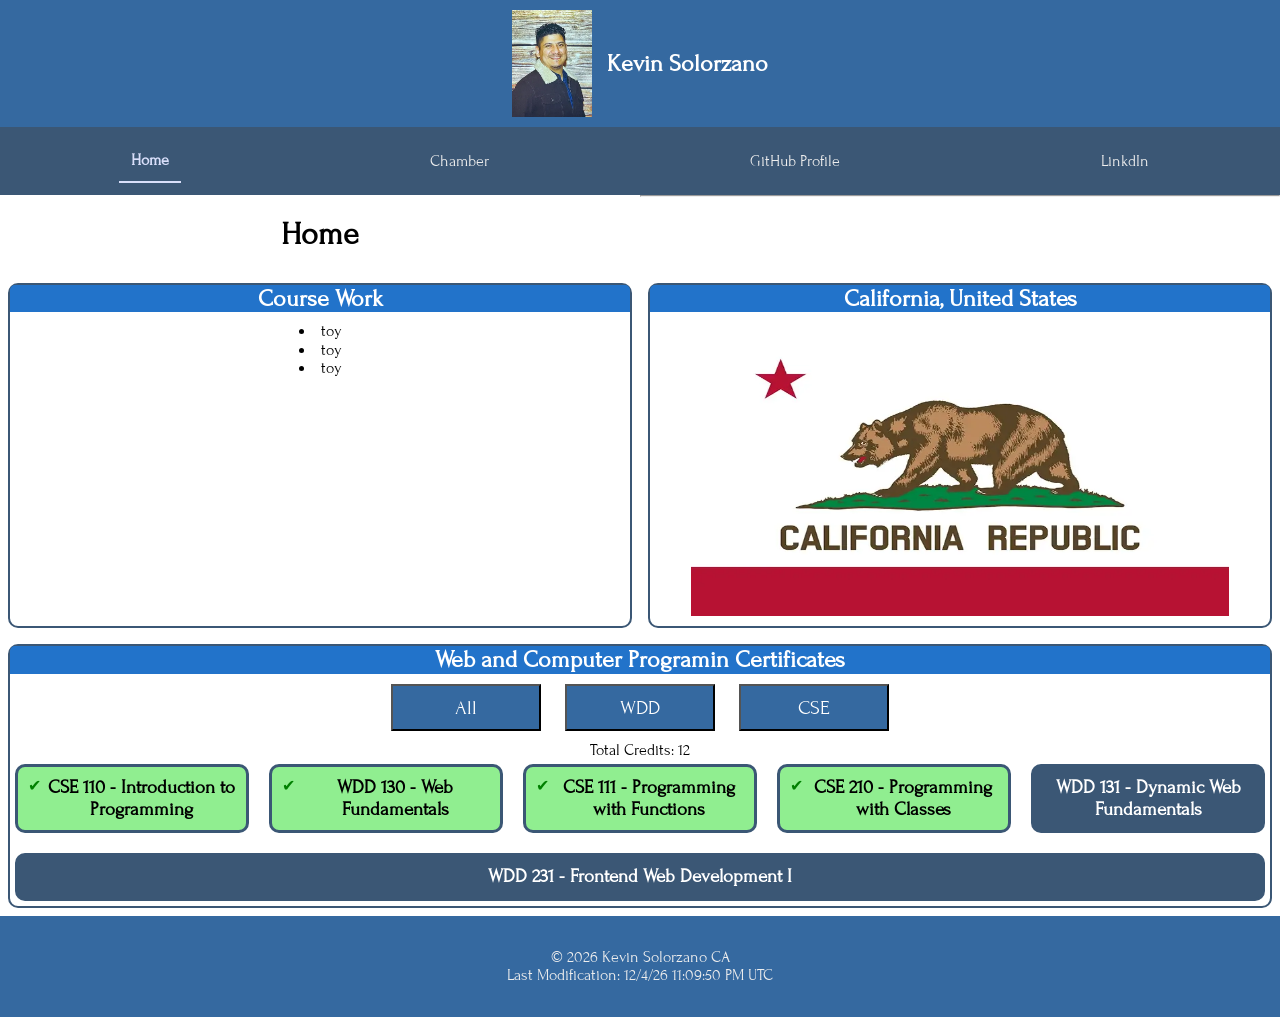
<file: index.html>
<!DOCTYPE html>
<html lang="en">
<head>
    <meta charset="UTF-8">
    <meta name="viewport" content="width=device-width, initial-scale=1.0">
    <title>Kevin Solorzano - WDD 231 - Web Frontend Development</title>
    <meta name="description" content="The WDD 231 - Web Frontend Development is her to provide information on Kevin solorzano and show his course assigment portal">
    <meta name="author" content="Kevin Solorzano">
    <meta property="og:title" content="Web Fronten Development">
    <meta property="og:type" content="website">
    <meta property="og:image" content="https://solok18.github.io/wdd231/images/cali.webp">
    <meta property="og:url" content="https://solok18.github.io/wdd231/">
    <link rel="stylesheet" href="favicon.ico">
    <link rel="stylesheet" href="styles/normalize.css">
    <link rel="stylesheet" href="styles/small.css">
    <link rel="stylesheet" href="styles/larger.css">
</head>
<body>
    <header>
        <img id="self" src="images/me.webp" alt="self portrait">
        <h2><span style="color: white; font-weight: bold;">Kevin Solorzano </span></h2>
    </header>
    <button id="menu" title="Menu"></button>
    <nav>
        <ul class="navig">
            <li><a href="index.html" class="active">Home</a></li>
            <li><a href="#">Chamber</a></li>
            <li><a href="#" target="_blank">GitHub Profile</a></li>
            <li><a href="https://www.linkedin.com/" target="_blank">LinkdIn</a></li>
        </ul>
    </nav>
    <main>
        <h1>Home</h1>
        <hr>
        <section class="courseWork">
            <h2>Course Work</h2>
            <div>
                <ul>
                    <li>toy</li>
                    <li>toy</li>
                    <li>toy</li>
                </ul>
            </div>
        </section>
        <section class="place">
            <h2>California, United States</h2>
            <img class="caliState" src="images/cali.webp" alt="california flag">
        </section>
        <section id="courses">
            <h2>Web and Computer Programin Certificates</h2>
            <button onclick="filterCourses('all')">All</button>
            <button onclick="filterCourses('WDD')">WDD</button>
            <button onclick="filterCourses('CSE')">CSE</button>
            <p id="totalCredits">Total Credits: 0</p>
            <div id="course-list"></div>
        </section>
        <dialog id="course-details">
            <!-- <div>
                <h2>Sample</h2>
                <button id="closeModal">X</button>
                <p></p>
            </div> -->
        </dialog>
    </main>
    <footer>
        <p>
            &copy; <span id="currentyear"></span> Kevin Solorzano CA
        </p>
        <p id="lastModified"></p>
    </footer>
    <script src="scripts/getdates.js" defer></script>
    <script src="scripts/hamburger.js" defer></script>
    <script src="scripts/courses.js" type="module"></script>
    <script src="scripts/model.js" type="module"></script>
</body>
</html>
</file>
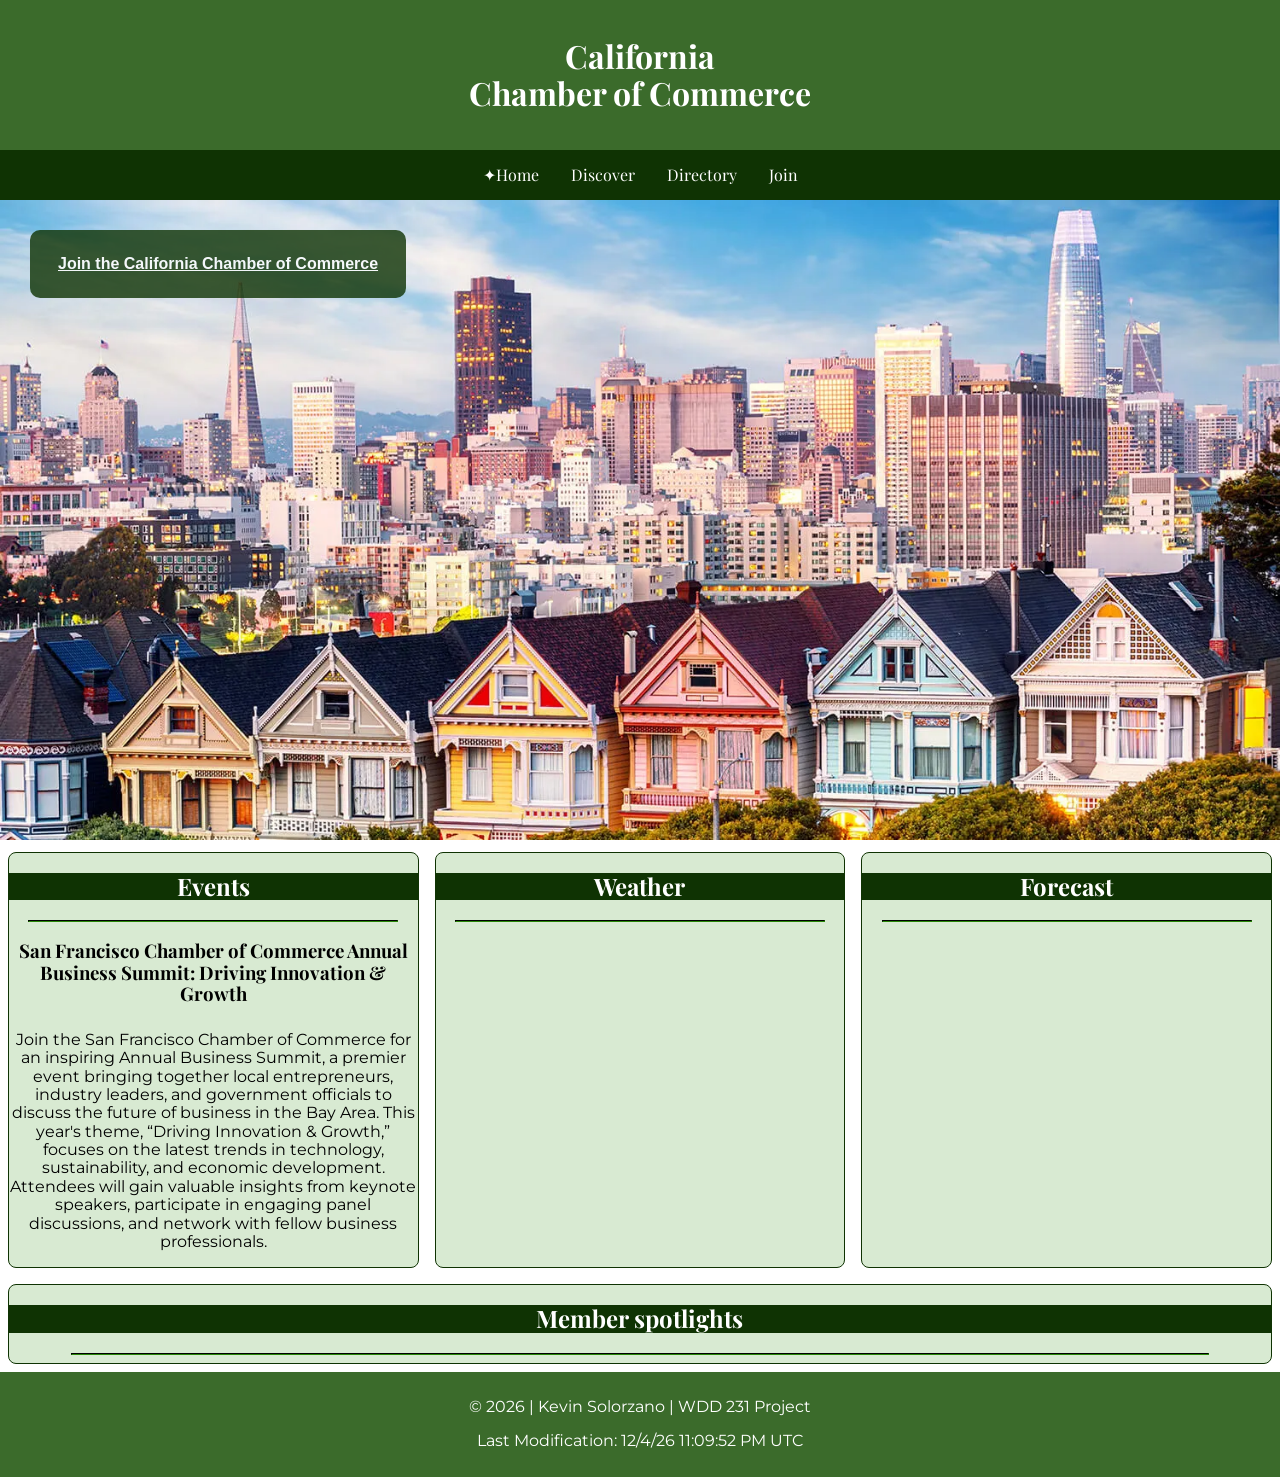
<file: chamber/index.html>
<!DOCTYPE html>
<html lang="en">
<head>
    <meta charset="UTF-8">
    <meta name="viewport" content="width=device-width, initial-scale=1.0">
    <title>Directory - California Chamber of Commerce</title>
    <meta 
        name="description"
        content="The California Chamber of Commerece Directory will give a list of businesses that are with us.">
    <meta name="author" content="Kevin Solorzano">
    <link rel="stylesheet" href="styles/normalize.css">
    <link rel="stylesheet" href="styles/small.css">
    <link rel="stylesheet" href="styles/large.css">
    <link rel="icon" href="favicon.ico">
    <meta property="og:title" content="Directory">
    <meta property="og:type" content="website">
    <meta property="og:image" content="images/sanfran-small">
    <meta property="og:url" content="https://solok18.github.io/wdd231/chamber/index.html">
</head>
<body>
    <header>
        <h1>California <br/> Chamber of Commerce</h1>
        <!-- <h2>Chamber of Commerce</h2> -->
    </header>
    <button id="menu" title="Menu"></button>
    <nav class="navigation">
        <ul>
            <li><a href="index.html" class="active">Home</a></li>
            <li><a href="discover.html">Discover</a></li>
            <li><a href="directory.html">Directory</a></li>
            <li><a href="join.html">Join</a></li>
        </ul>
    </nav>
    <main class="home">
        <div class="hero">
            <picture>
                <source srcset="images/sanfran-small.webp" media="(max-width: 500px)">
                <source srcset="images/sanfran-medium.webp" media="(max-width: 1000px)">
                <img class="hero-image" src="images/sanfran-large.webp" alt="sacramento" width="1500" height="750">
            </picture>
            <div class="heroaction">
                <a  href="join.html">Join the California Chamber of Commerce</a>
            </div>
        </div>
        <section class="current-events">
            <h2>Events</h2>
            <hr>
            <h3>San Francisco Chamber of Commerce Annual Business Summit: Driving Innovation & Growth</h3>
            <p>Join the San Francisco Chamber of Commerce for an inspiring Annual Business Summit, a premier event bringing together local entrepreneurs, industry leaders, and government officials to discuss the future of business in the Bay Area.

                This year's theme, “Driving Innovation & Growth,” focuses on the latest trends in technology, sustainability, and economic development. Attendees will gain valuable insights from keynote speakers, participate in engaging panel discussions, and network with fellow business professionals.</p>
        </section>
        <section class="weather">
            <h2>Weather</h2>
            <hr>
            <div id="weather-card"></div>
        </section>
        <section class="forecastTomorrow">
            <h2>Forecast</h2>
            <hr>
            <div id="forecast"></div>
        </section>
        <section class="member">
            <h2>Member spotlights</h2>
            <hr>
            <div id="spotlights"></div>
        </section>
    </main>
    <footer>
        <p>
            &copy; <span id="currentyear"></span> | Kevin Solorzano | WDD 231 Project 
        </p>
        <p id="lastModified"></p>
    </footer>
    <script src="scripts/getdates.js" defer></script>
    <script src="scripts/hamburger.js" defer></script>
    <script src="scripts/spotlight.js" defer></script>
    <script src="scripts/weather.js" defer></script>
    <script src="scripts/forcast.js" defer></script>
</body>
</html>
</file>
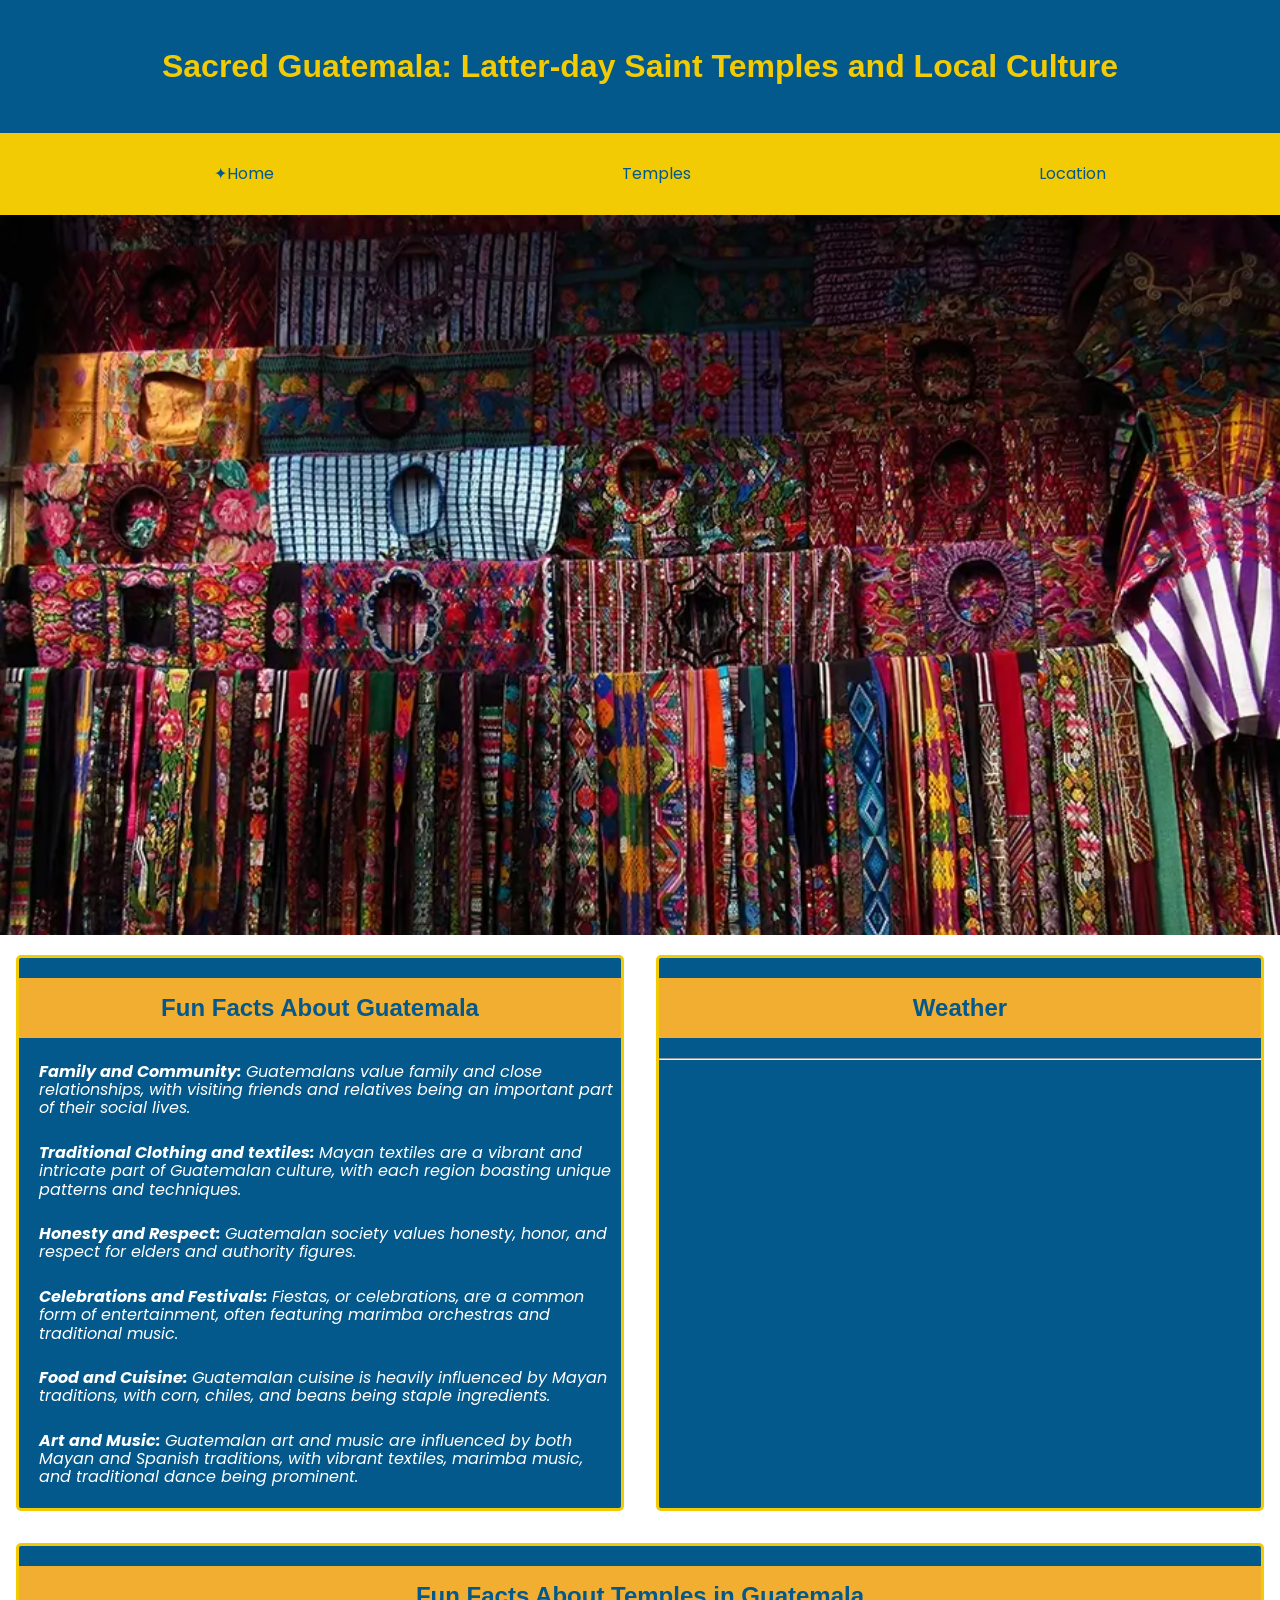
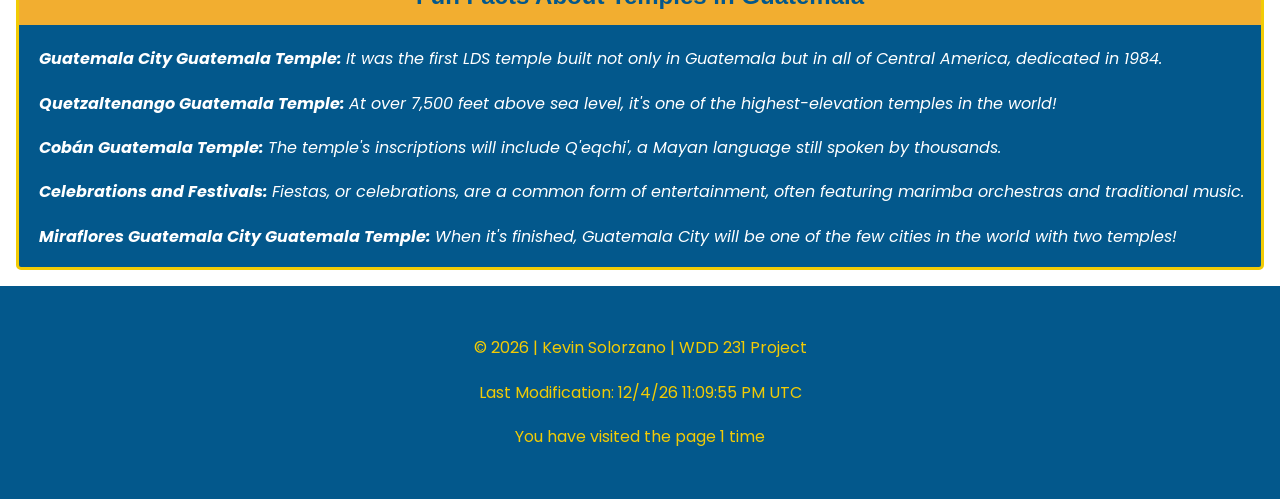
<file: final-project/index.html>
<!DOCTYPE html>
<html lang="en">
<head>
    <meta charset="UTF-8">
    <meta name="viewport" content="width=device-width, initial-scale=1.0">
    <title>Sacred Guatemala: Latter-day Saint Temples and Local Culture</title>
    <meta 
        name="description"
        content="the Sacred Guatemala: Latter-day Saint Temples and Local Culture website is here to provide information on the lds temples and the local culture near this temples">
    <meta name="author" content="Kevin Solorzano">
    <link rel="preconnect" href="https://fonts.googleapis.com">
    <link rel="preconnect" href="https://fonts.gstatic.com" crossorigin>
    <link href="https://fonts.googleapis.com/css2?family=Cormorant+Garamond:ital,wght@0,500;1,500&family=Poppins:ital,wght@0,400;0,600;1,400&display=swap" rel="stylesheet">
    <link rel="stylesheet" href="styles/normalize.css">
    <link rel="stylesheet" href="styles/small.css">
    <link rel="stylesheet" href="styles/large.css">
    <link rel="icon" href="favicon.ico">
    <meta property="og:title" content="Directory">
    <meta property="og:type" content="website">
    <meta property="og:image" content="images/guatemala.webp">
    <meta property="og:url" content="https://solok18.github.io/wdd231/final-project/index.html">
</head>
<body>
    <header>
        <h1>Sacred Guatemala: Latter-day Saint Temples and Local Culture</h1>
    </header>
    <button id="menu" title="Menu"></button>
    <nav class="navigation">
        <ul>
            <li><a href="index.html" class="active">Home</a></li>
            <li><a href="temples.html">Temples</a></li>
            <li><a href="locations.html">Location</a></li>
        </ul>
    </nav>
    <main class="home">
        <section class="hero">
            <picture>
                <!-- <source srcset="" media="(max-width: 500px)"> -->
                <!-- <source srcset="" media="(max-width: 1000px)"> -->
                <img class="hero-image" src="images/guatemala.webp" alt="sacramento" width="1500" height="750">
            </picture>
        </section>
        <section class="cultureCard">
            <h2>Fun Facts About Guatemala</h2>
            <p><strong>Family and Community: </strong>Guatemalans value family and close relationships, with visiting friends and relatives being an important part of their social lives.</p>
            <p><strong>Traditional Clothing and textiles: </strong>Mayan textiles are a vibrant and intricate part of Guatemalan culture, with each region boasting unique patterns and techniques.</p>
            <p><strong>Honesty and Respect: </strong>Guatemalan society values honesty, honor, and respect for elders and authority figures.</p>
            <p><strong>Celebrations and Festivals: </strong>Fiestas, or celebrations, are a common form of entertainment, often featuring marimba orchestras and traditional music.</p>
            <p><strong>Food and Cuisine: </strong>Guatemalan cuisine is heavily influenced by Mayan traditions, with corn, chiles, and beans being staple ingredients. </p>
            <p><strong>Art and Music: </strong>Guatemalan art and music are influenced by both Mayan and Spanish traditions, with vibrant textiles, marimba music, and traditional dance being prominent.</p>
        </section>
        <section class="weather">
            <h2>Weather</h2>
            <hr>
            <div id="weather-card"></div>
        </section>
        <section class="templeCard">
            <h2>Fun Facts About Temples in Guatemala</h2>
            <p><strong>Guatemala City Guatemala Temple: </strong>It was the first LDS temple built not only in Guatemala but in all of Central America, dedicated in 1984.</p>
            <p><strong>Quetzaltenango Guatemala Temple: </strong>At over 7,500 feet above sea level, it's one of the highest-elevation temples in the world!</p>
            <p><strong>Cobán Guatemala Temple: </strong>The temple's inscriptions will include Q'eqchi', a Mayan language still spoken by thousands.</p>
            <p><strong>Celebrations and Festivals: </strong>Fiestas, or celebrations, are a common form of entertainment, often featuring marimba orchestras and traditional music.</p>
            <p><strong>Miraflores Guatemala City Guatemala Temple: </strong>When it's finished, Guatemala City will be one of the few cities in the world with two temples! </p>
        </section>
        <!-- <section class="forecastTomorrow">
            <h2>Forecast</h2>
            <hr>
            <div id="forecast"></div>
        </section> -->
    </main>
    <footer>
        <p>
            &copy; <span id="currentyear"></span> | Kevin Solorzano | WDD 231 Project 
        </p>
        <p id="lastModified"></p>
        <p id="pageCount"></p>
    </footer>
    <script src="scripts/getdates.js" defer></script>
    <script src="scripts/hamburger.js" defer></script>
    <script src="scripts/weather.js" defer></script>
    <script src="scripts/page-count.js" defer></script>
    <!-- <script src="scripts/forcast.js" defer></script> -->
</body>
</html>
</file>
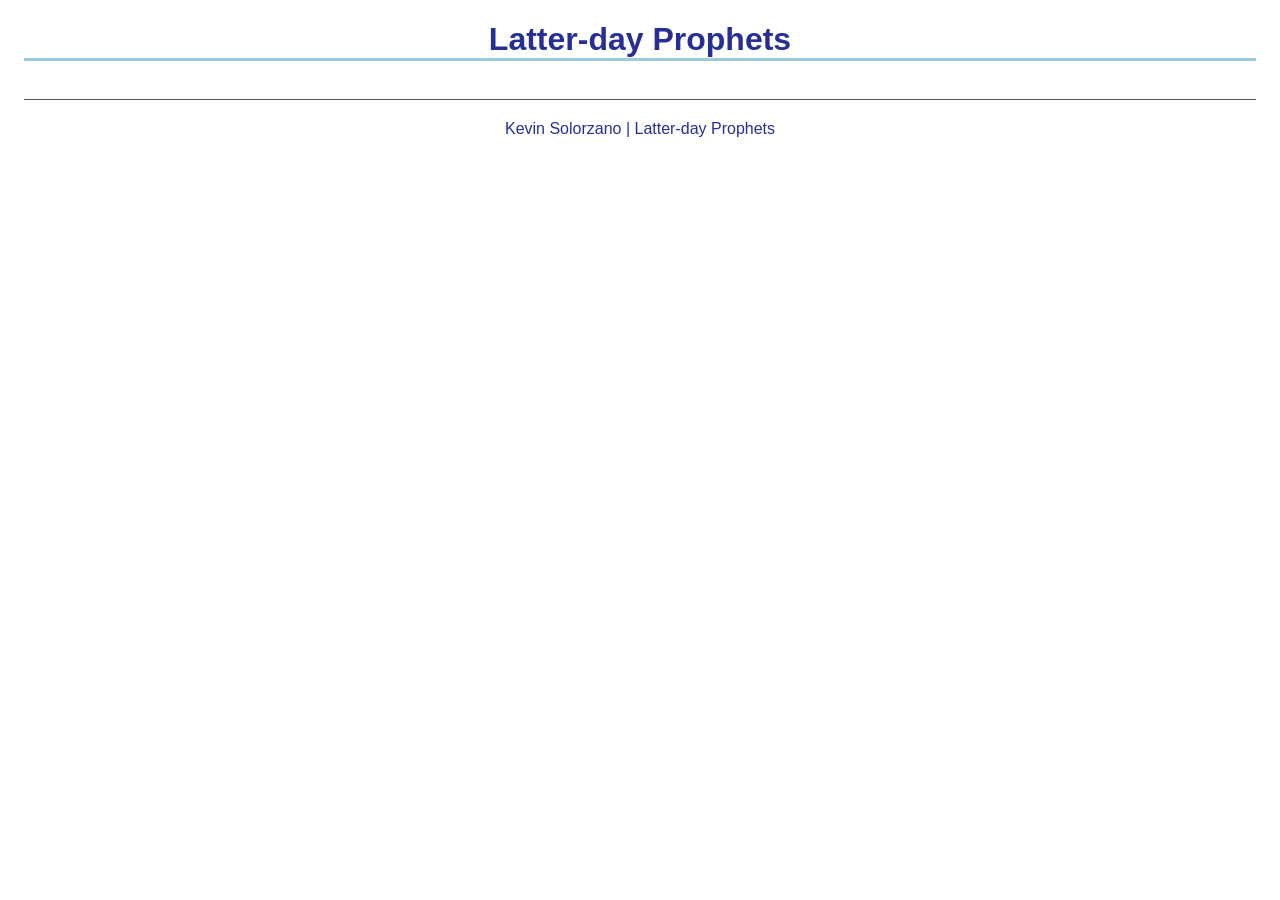
<file: prophets.html>
<!DOCTYPE html>
<html lang="en">
<head>
    <meta charset="UTF-8">
    <meta name="viewport" content="width=device-width, initial-scale=1.0">
    <title>Document</title>
    <link rel="stylesheet" href="styles/prophets.css">
</head>
<body>
    <header>
        <h1>Latter-day Prophets</h1>
    </header>
    <main>
        <div id="cards"></div>
    </main>
    <footer>
        Kevin Solorzano | Latter-day Prophets
    </footer>
    <script src="scripts/prophets.js"></script>
</body>
</html>
</file>
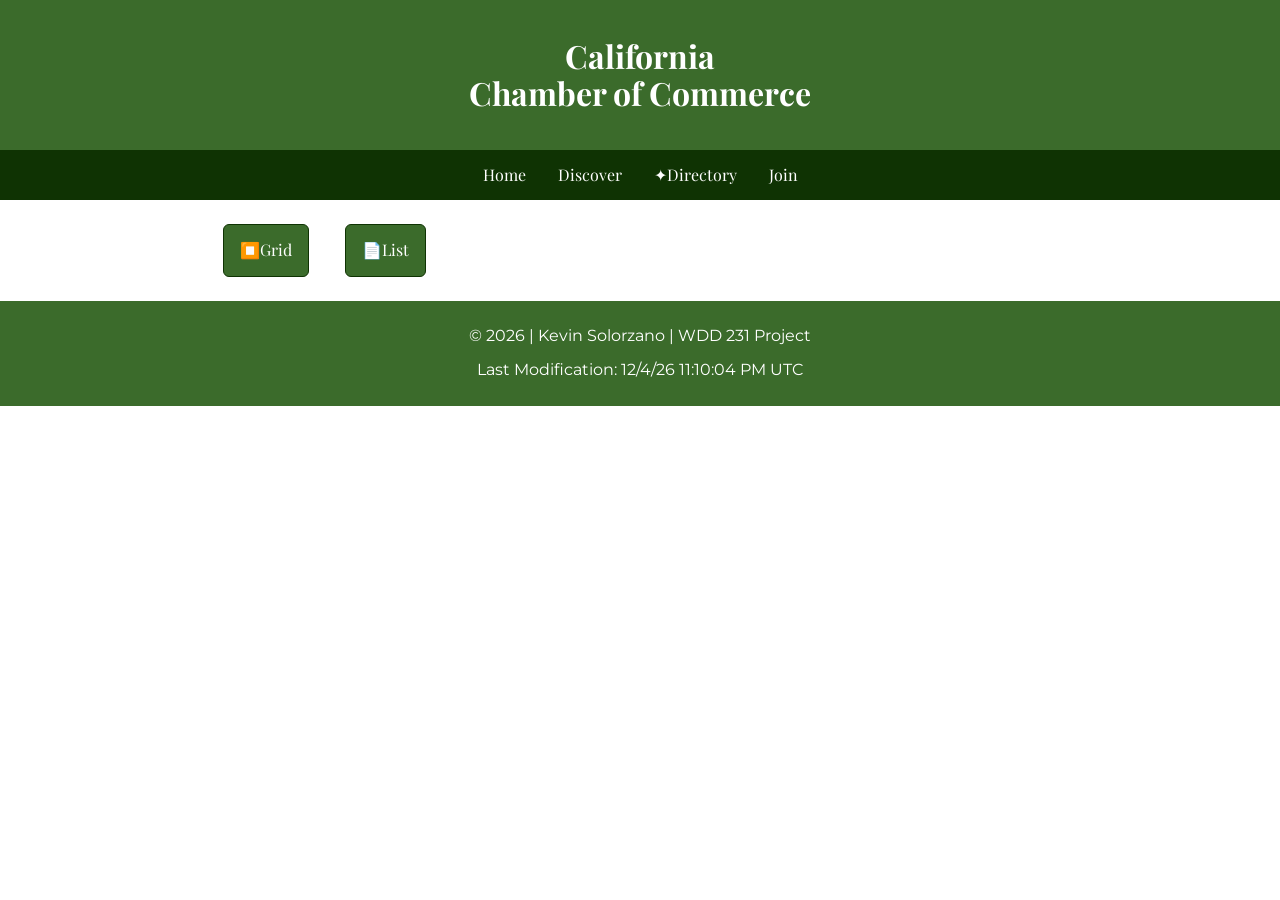
<file: chamber/directory.html>
<!DOCTYPE html>
<html lang="en">
<head>
    <meta charset="UTF-8">
    <meta name="viewport" content="width=device-width, initial-scale=1.0">
    <title>Directory - California Chamber of Commerce</title>
    <meta 
        name="description"
        content="The California Chamber of Commerece Directory will give a list of businesses that are with us.">
    <meta name="author" content="Kevin Solorzano">
    <link rel="stylesheet" href="styles/normalize.css">
    <link rel="stylesheet" href="styles/small.css">
    <link rel="stylesheet" href="styles/large.css">
    <link rel="icon" href="favicon.ico">
    <meta property="og:title" content="Directory">
    <meta property="og:type" content="website">
    <meta property="og:image" content="">
    <meta property="og:url" content="">
</head>
<body>
    <header>
        <h1>California <br/> Chamber of Commerce</h1>
        <!-- <h2>Chamber of Commerce</h2> -->
    </header>
    <button id="menu" title="Menu"></button>
    <nav class="navigation">
        <ul>
            <li><a href="index.html">Home</a></li>
            <li><a href="discover.html">Discover</a></li>
            <li><a href="directory.html" class="active">Directory</a></li>
            <li><a href="join.html">Join</a></li>
        </ul>
    </nav>
    <main class="directory">
        <div class="viewStyle">
            <button id="grid">⏹️Grid</button>
            <button id="list">📄List</button>
        </div>
        <div id="members"></div>
    </main>
    <footer>
        <p>
            &copy; <span id="currentyear"></span> | Kevin Solorzano | WDD 231 Project 
        </p>
        <p id="lastModified"></p>
    </footer>
    <script src="scripts/getdates.js" defer></script>
    <script src="scripts/hamburger.js" defer></script>
    <script src="scripts/members.js" defer></script>
</body>
</html>
</file>
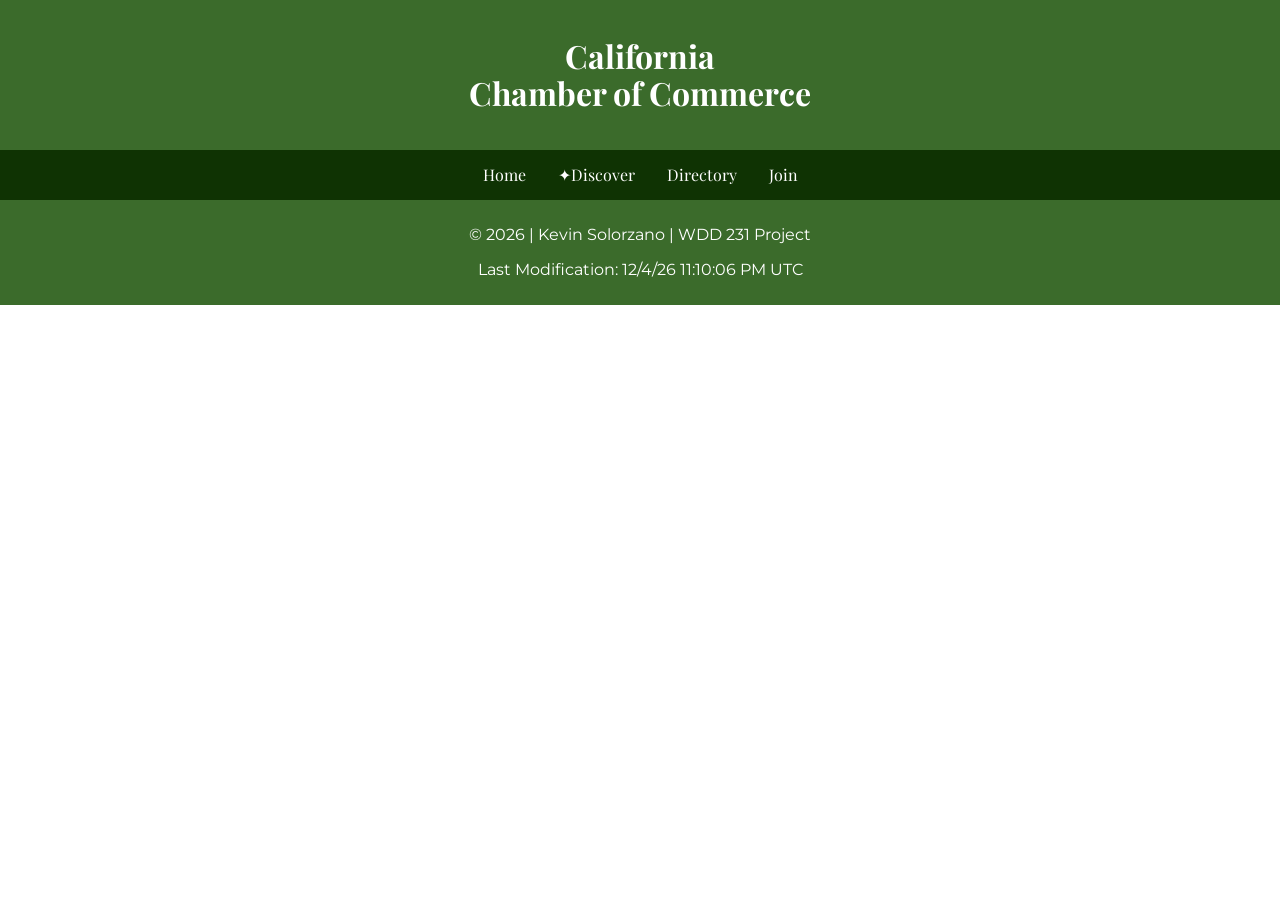
<file: chamber/discover.html>
<!DOCTYPE html>
<html lang="en">
<head>
    <meta charset="UTF-8">
    <meta name="viewport" content="width=device-width, initial-scale=1.0">
    <title>Directory - California Chamber of Commerce</title>
    <meta 
        name="description"
        content="The California Chamber of Commerece Directory will give a list of businesses that are with us.">
    <meta name="author" content="Kevin Solorzano">
    <link rel="stylesheet" href="styles/normalize.css">
    <link rel="stylesheet" href="styles/small.css">
    <link rel="stylesheet" href="styles/medium.css">
    <link rel="stylesheet" href="styles/large.css">
    <link rel="icon" href="favicon.ico">
    <meta property="og:title" content="Directory">
    <meta property="og:type" content="website">
    <meta property="og:image" content="images/sanfran-small">
    <meta property="og:url" content="https://solok18.github.io/wdd231/chamber/index.html">
</head>
<body>
    <header>
        <h1>California <br/> Chamber of Commerce</h1>
        <!-- <h2>Chamber of Commerce</h2> -->
    </header>
    <button id="menu" title="Menu"></button>
    <nav class="navigation">
        <ul>
            <li><a href="index.html">Home</a></li>
            <li><a href="discover.html" class="active">Discover</a></li>
            <li><a href="directory.html">Directory</a></li>
            <li><a href="join.html">Join</a></li>
        </ul>
    </nav>
    <main class="discover">
        <div id="areas">
            
            <!-- <div id="memberships"></div> -->
        </div>
        <dialog id="location-details"></dialog>
    </main>
    <footer>
        <p>
            &copy; <span id="currentyear"></span> | Kevin Solorzano | WDD 231 Project 
        </p>
        <p id="lastModified"></p>
        <p id="pageCount"></p>
    </footer>
    <script src="scripts/getdates.js" defer></script>
    <script src="scripts/hamburger.js" defer></script>
    <script src="scripts/spotlight.js" defer></script>
    <script src="scripts/weather.js" defer></script>
    <script src="scripts/forcast.js" defer></script>
    <script src="scripts/discover.js" type="module"></script>
    <script src="scripts/discover-model.js" type="module"></script>
    <script src="scripts/page-count.js"></script>
</body>
</html>
</file>
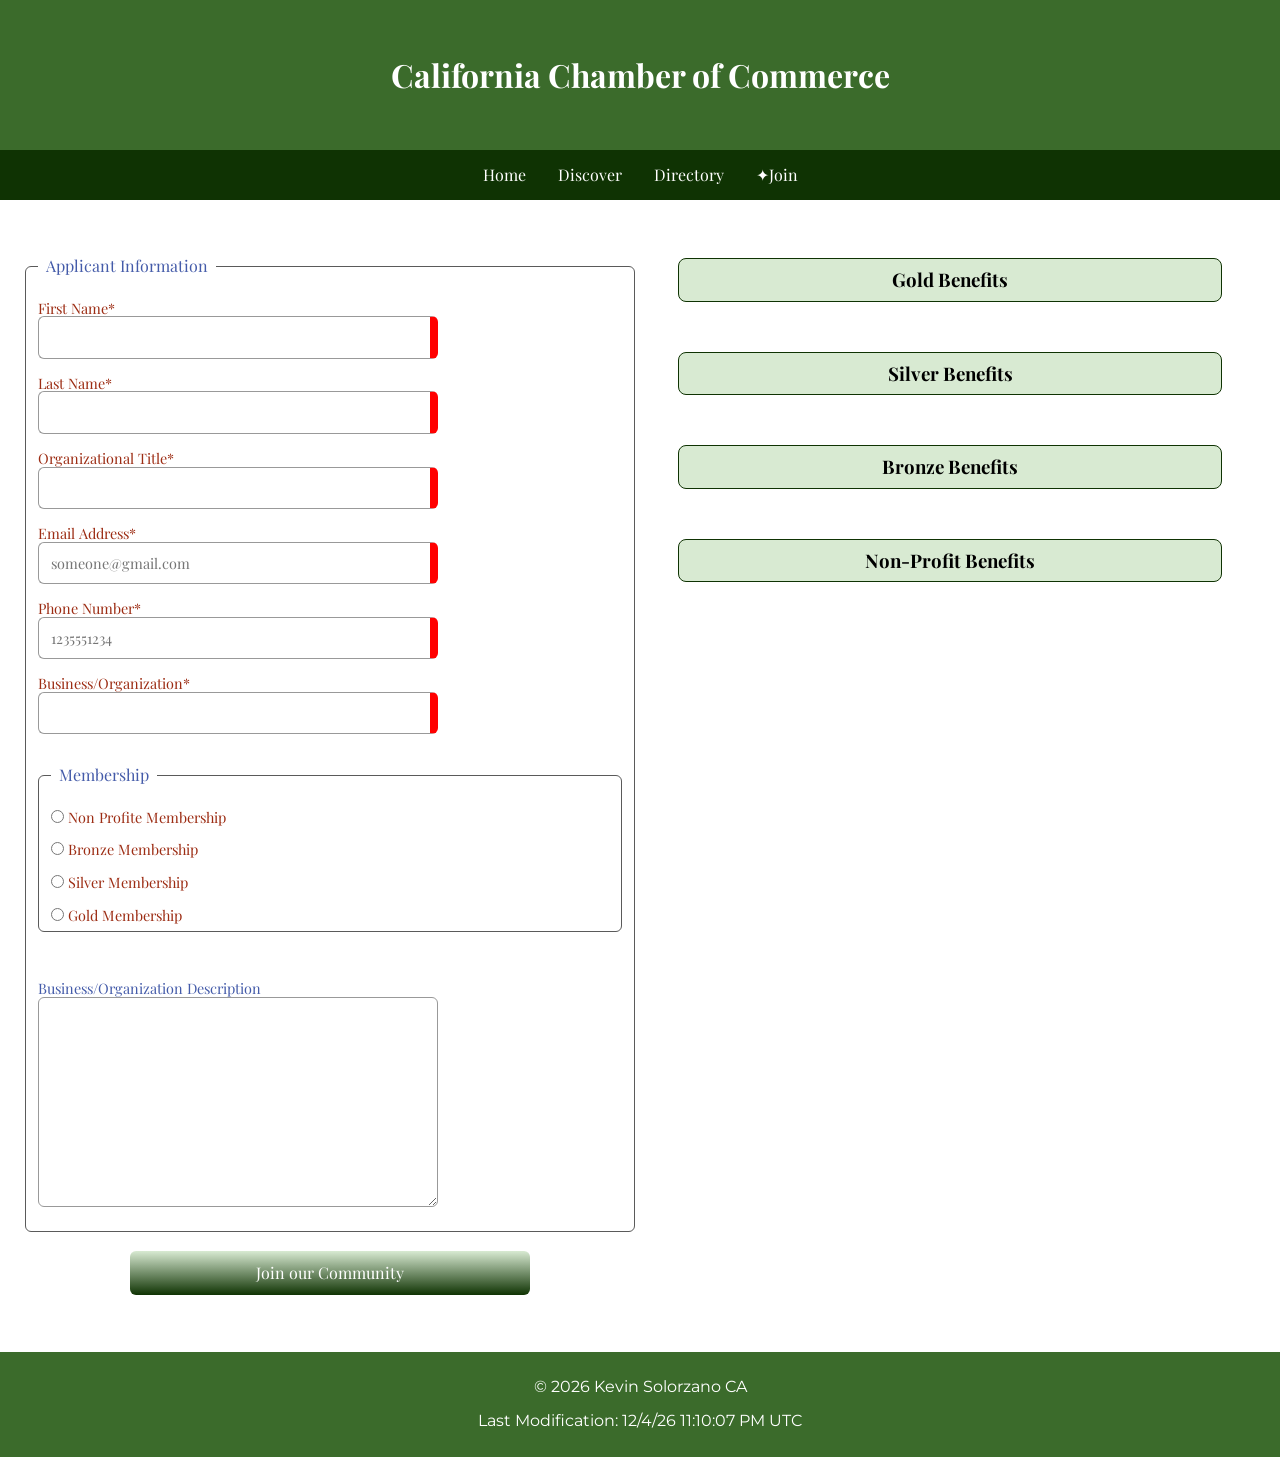
<file: chamber/join.html>
<!DOCTYPE html>
<html lang="en">
<head>
    <meta charset="UTF-8">
    <meta name="viewport" content="width=device-width, initial-scale=1.0">
    <title>Join Sacramento Chamber of Commerce</title>
    <meta 
        name="description"
        content="The California Chamber of Commerce Directory will give a list of businesses that are with us.">
    <meta name="author" content="Kevin Solorzano">
    <link rel="stylesheet" href="styles/normalize.css">
    <link rel="stylesheet" href="styles/small.css">
    <link rel="stylesheet" href="styles/large.css">
    <link rel="icon" href="favicon.ico">
    <meta property="og:title" content="Directory">
    <meta property="og:type" content="website">
    <meta property="og:image" content="https://encrypted-tbn0.gstatic.com/images?q=tbn:ANd9GcSVOcbK54aQh7Cs2rIYbB4caO8hi8Uxrwy_qA&s">
    <meta property="og:url" content="https://solok18.github.io/wdd231/chamber/index.html">
</head>
<body>
    <header>
        <h1>California Chamber of Commerce</h1>
        <!-- <h2>Chamber of Commerce</h2> -->
    </header>
    <button id="menu" title="Menu"></button>
    <nav class="navigation">
        <ul>
            <li><a href="index.html">Home</a></li>
            <li><a href="discover.html">Discover</a></li>
            <li><a href="directory.html">Directory</a></li>
            <li><a href="join.html" class="active">Join</a></li>
        </ul>
    </nav>
    <main class="form">
        <form method="get" action="thankyou.html" class="cwf1">
            <fieldset>
                <legend>Applicant Information</legend>
                <label>First Name*<input type="text" name="fname" id="fname" autocomplete="on" required></label>
                <label>Last Name*<input type="text" name="lname" id="lname" autocomplete="on" required></label>
                <label>Organizational Title*<input type="text" name="title" id="title" required pattern="[A-Za-z\d]{7,}$"></label> <!-- come back to this to edit pattern -->
                <label>Email Address*<input type="email" name="email" id="email" placeholder="someone@gmail.com" required></label>
                <label>Phone Number*<input type="tel" name="phone" id="phone" placeholder="1235551234" required></label>
                <label>Business/Organization*<input type="text" name="organization" id="organization" required></label>
            <fieldset>
                <legend>Membership</legend>
                <label><input type="radio" name="member" value="np"> Non Profite Membership</label>
                <label><input type="radio" name="member" value="bronze"> Bronze Membership</label>
                <label><input type="radio" name="member" value="silver"> Silver Membership</label>
                <label><input type="radio" name="member" value="Gold"> Gold Membership</label>
            </fieldset>
                <div>Business/Organization Description</div>
                <textarea name="description" id="description" cols="40" rows="10"></textarea>
                <label ><input type="hidden" name="dt" id="dt"></label>

            </fieldset>
            <input type="submit" value="Join our Community">

        </form>
        <div id="memberships">
            
            <!-- <div id="memberships"></div> -->
        </div>

        <dialog id="memberships-details"></dialog>
        
    </main>
    <footer>
        <p>
            &copy; <span id="currentyear"></span> Kevin Solorzano CA
        </p>
        <p id="lastModified"></p>
    </footer>
    <script src="scripts/getdates.js" defer></script>
    <script src="scripts/hamburger.js" defer></script>
    <script src="scripts/memberships.js" type="module"></script>
    <script src="scripts/membership-model.js" type="module"></script>
    <!-- <script src="scripts/courses.js"></script> -->
    <!-- <script src="scripts/model.js"></script> -->
    
</body>
</html>
</file>
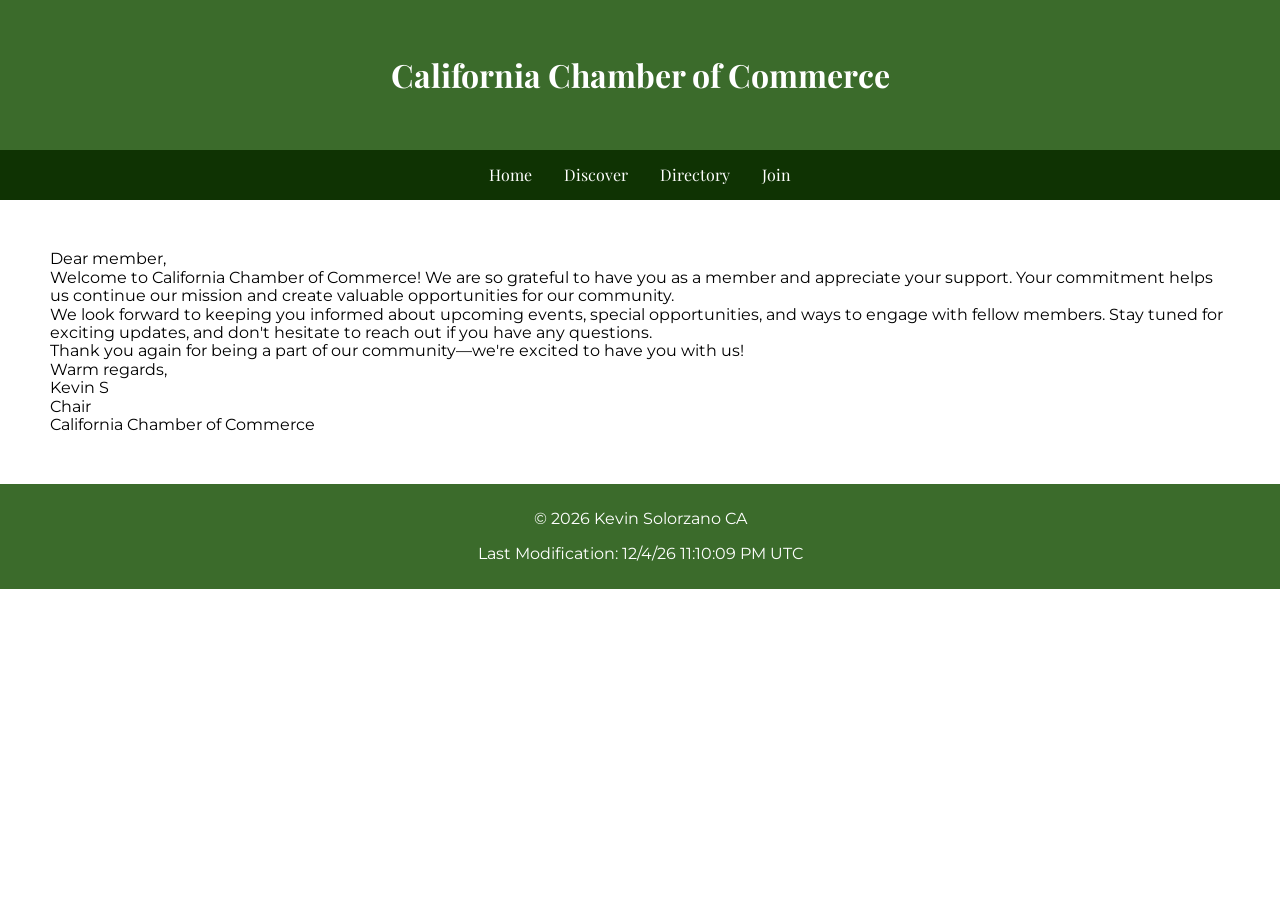
<file: chamber/thankyou.html>
<!DOCTYPE html>
<html lang="en">
<head>
    <meta charset="UTF-8">
    <meta name="viewport" content="width=device-width, initial-scale=1.0">
    <title>Sacramento Chamber of Commerce</title>
    <meta 
        name="description"
        content="The California Chamber of Commerece Directory will give a list of businesses that are with us.">
    <meta name="author" content="Kevin Solorzano">
    <link rel="stylesheet" href="styles/normalize.css">
    <link rel="stylesheet" href="styles/small.css">
    <link rel="stylesheet" href="styles/large.css">
    <link rel="icon" href="favicon.ico">
    <meta property="og:title" content="Directory">
    <meta property="og:type" content="website">
    <meta property="og:image" content="images/sanfran-small">
    <meta property="og:url" content="https://solok18.github.io/wdd231/chamber/index.html">
</head>
<body>
    <header>
        <h1>California Chamber of Commerce</h1>
        <!-- <h2>Chamber of Commerce</h2> -->
    </header>
    <button id="menu" title="Menu"></button>
    <nav class="navigation">
        <ul>
            <li><a href="index.html">Home</a></li>
            <li><a href="#">Discover</a></li>
            <li><a href="directory.html">Directory</a></li>
            <li><a href="join.html">Join</a></li>
        </ul>
    </nav>
    <main class="thankyou">
        <p>Dear member,<br>

            Welcome to California Chamber of Commerce! We are so grateful to have you as a member and appreciate your support. Your commitment helps us continue our mission and create valuable opportunities for our community. <br>
            
            We look forward to keeping you informed about upcoming events, special opportunities, and ways to engage with fellow members. Stay tuned for exciting updates, and don't hesitate to reach out if you have any questions. <br>
            
            Thank you again for being a part of our community—we're excited to have you with us! <br>
            
            Warm regards, <br>
            
            Kevin S <br>
            Chair <br>
            California Chamber of Commerce</p>
    </main>
    <footer>
        <p>
            &copy; <span id="currentyear"></span> Kevin Solorzano CA
        </p>
        <p id="lastModified"></p>
    </footer>
    <script src="scripts/getdates.js" defer></script>
    <script src="scripts/hamburger.js" defer></script>
    
</body>
</html>
</file>
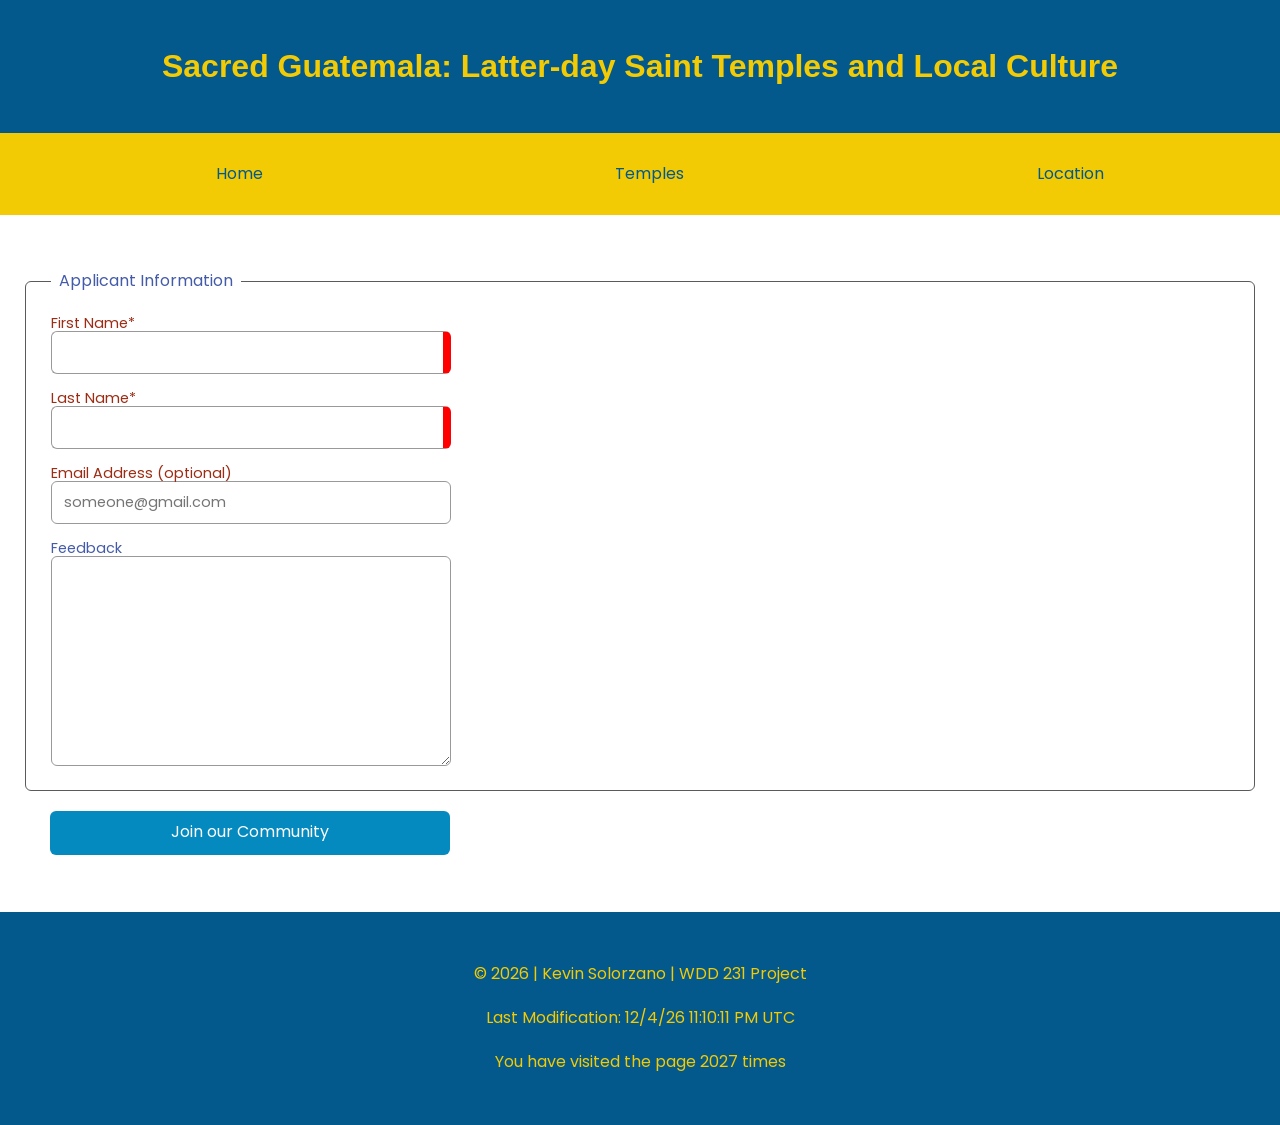
<file: final-project/form.html>
<!DOCTYPE html>
<html lang="en">
<head>
    <meta charset="UTF-8">
    <meta name="viewport" content="width=device-width, initial-scale=1.0">
    <title>Sacred Guatemala: Latter-day Saint Temples and Local Culture</title>
    <meta 
        name="description"
        content="the Sacred Guatemala: Latter-day Saint Temples and Local Culture website is here to provide information on the lds temples and the local culture near this temples">
    <meta name="author" content="Kevin Solorzano">
    <link rel="preconnect" href="https://fonts.googleapis.com">
    <link rel="preconnect" href="https://fonts.gstatic.com" crossorigin>
    <link href="https://fonts.googleapis.com/css2?family=Cormorant+Garamond:ital,wght@0,500;1,500&family=Poppins:ital,wght@0,400;0,600;1,400&display=swap" rel="stylesheet">
    <link rel="stylesheet" href="styles/normalize.css">
    <link rel="stylesheet" href="styles/small.css">
    <link rel="stylesheet" href="styles/large.css">
    <link rel="icon" href="favicon.ico">
    <meta property="og:title" content="Directory">
    <meta property="og:type" content="website">
    <meta property="og:image" content="images/guatemala.webp">
    <meta property="og:url" content="https://solok18.github.io/wdd231/final-project/index.html">
</head>
<body>
    <header>
        <h1>Sacred Guatemala: Latter-day Saint Temples and Local Culture</h1>
    </header>
    <button id="menu" title="Menu"></button>
    <nav class="navigation">
        <ul>
            <li><a href="index.html">Home</a></li>
            <li><a href="temples.html">Temples</a></li>
            <li><a href="locations.html">Location</a></li>
        </ul>
    </nav>
    <main class="form">
        <form method="get" action="thankyou.html" class="cwf1">
            <fieldset>
                <legend>Applicant Information</legend>
                <label>First Name*<input type="text" name="fname" id="fname" autocomplete="on" required></label>
                <label>Last Name*<input type="text" name="lname" id="lname" autocomplete="on" required></label>
                <label>Email Address (optional)<input type="email" name="email" id="email" placeholder="someone@gmail.com"></label>
                <div>Feedback</div>
                <textarea name="description" id="description" cols="40" rows="10"></textarea>
                <label ><input type="hidden" name="dt" id="dt"></label>

            </fieldset>
            <input type="submit" value="Join our Community">

        </form>
    </main>
    <footer>
        <p>
            &copy; <span id="currentyear"></span> | Kevin Solorzano | WDD 231 Project 
        </p>
        <p id="lastModified"></p>
        <p id="pageCount"></p>
    </footer>
    <script src="scripts/getdates.js" defer></script>
    <script src="scripts/hamburger.js" defer></script>
    <script src="scripts/weather.js" defer></script>
    <script src="scripts/page-count.js" defer></script>
    <!-- <script src="scripts/forcast.js" defer></script> -->
</body>
</html>
</file>
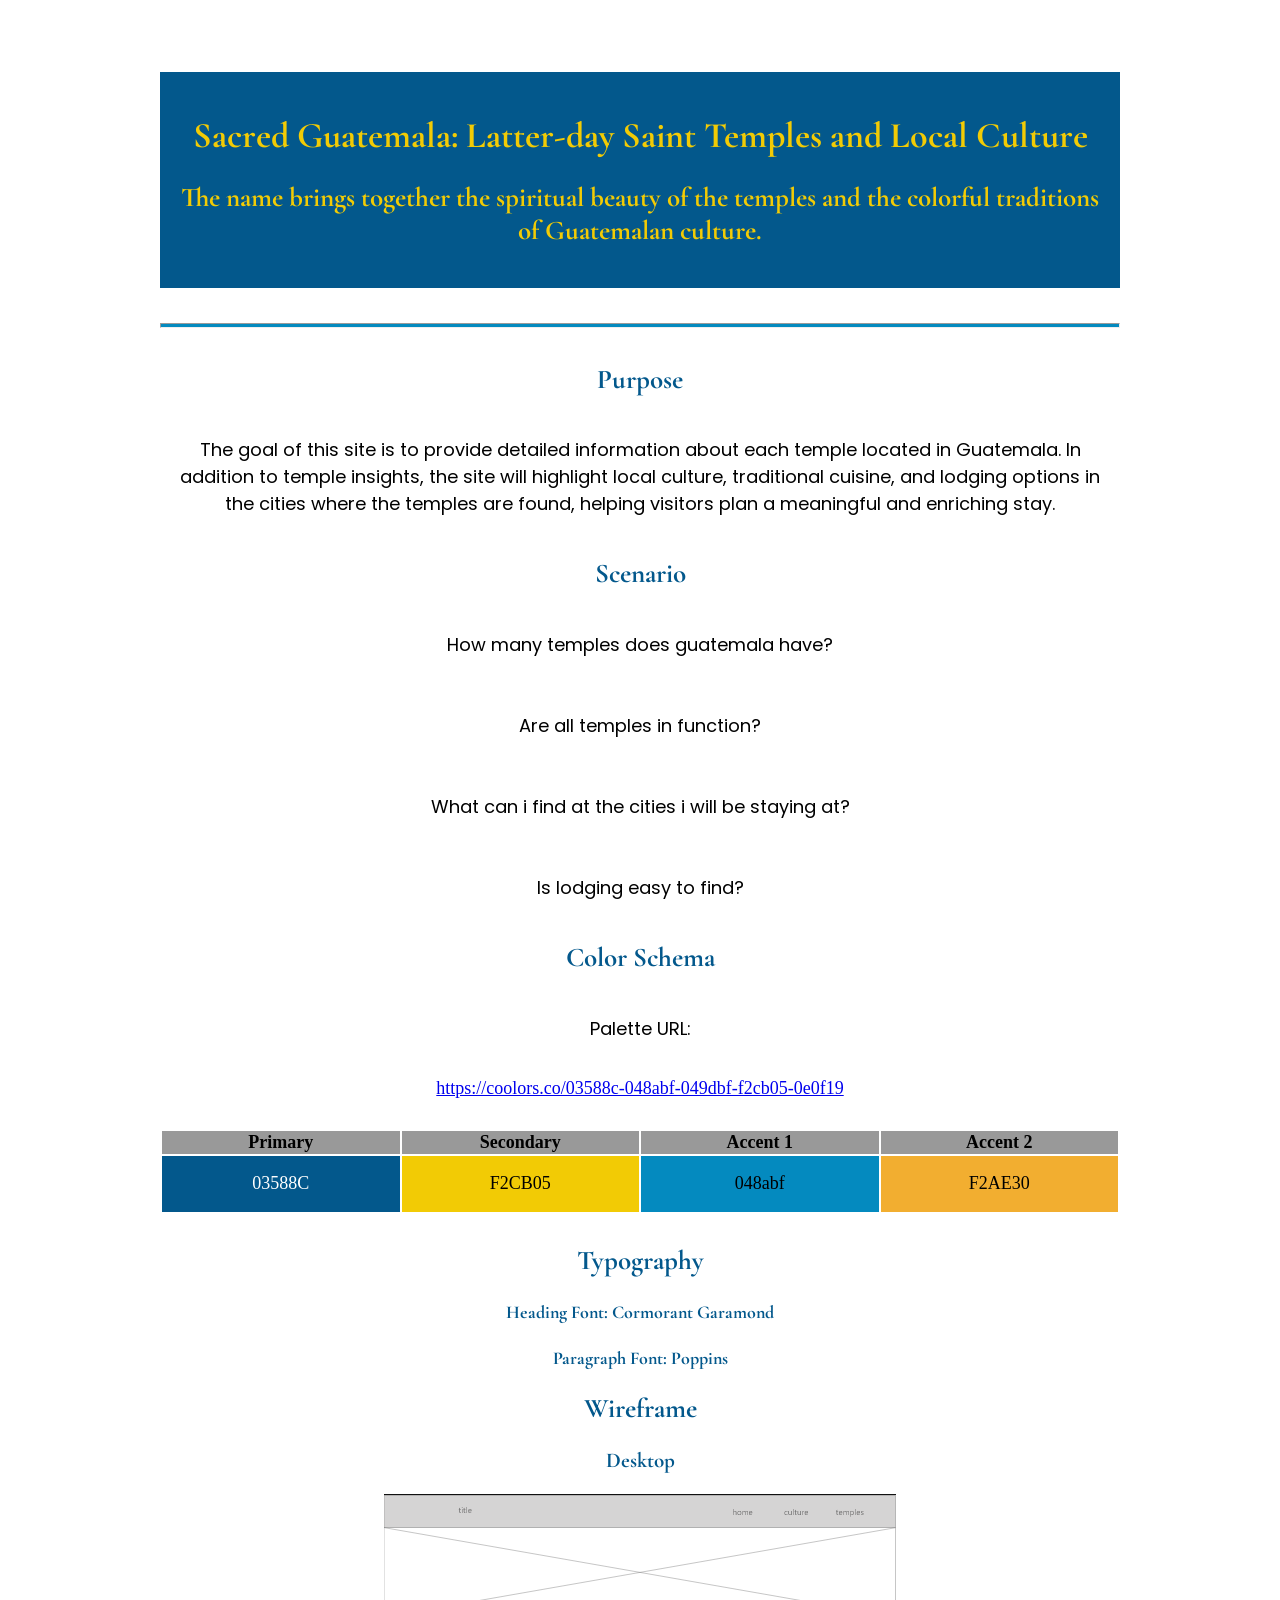
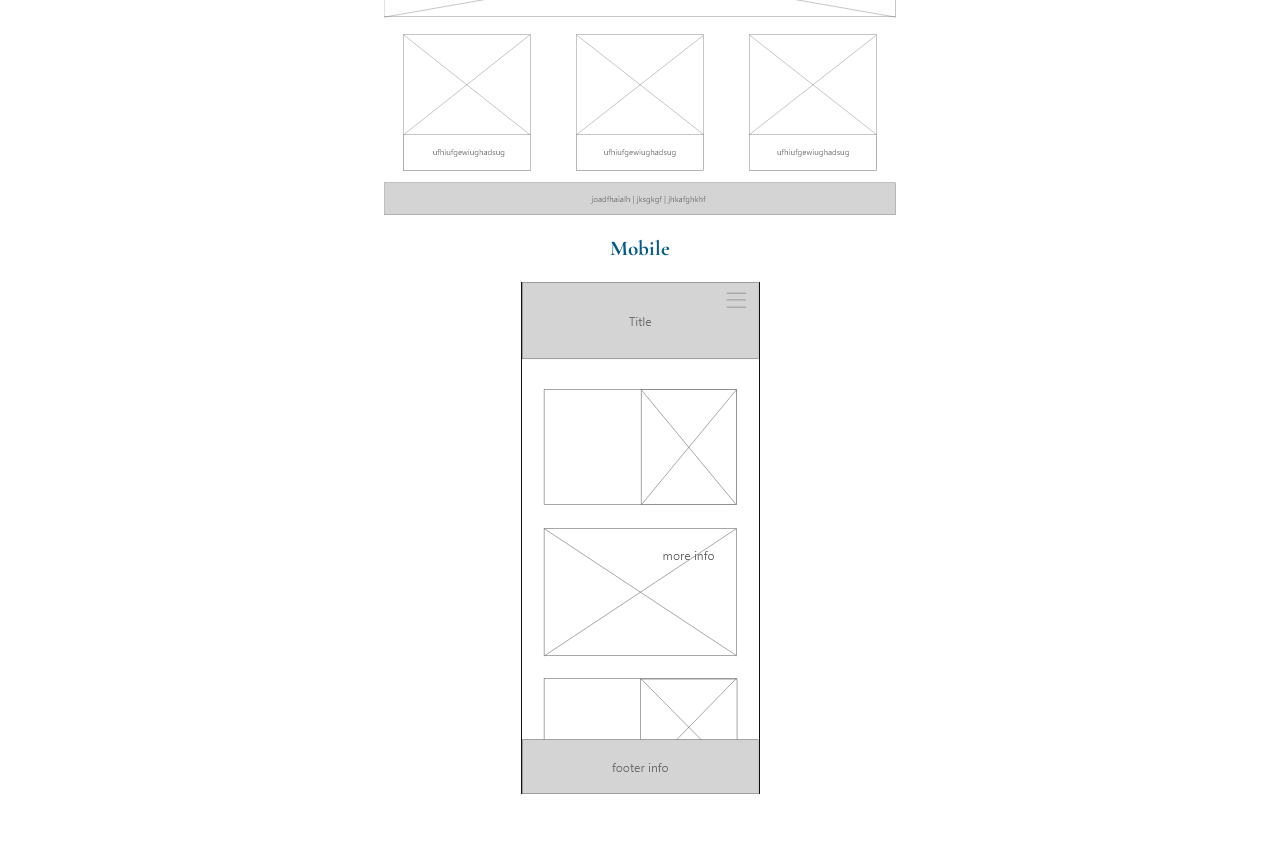
<file: final-project/guatemela-temples-site-plan.html>
<!DOCTYPE html>
<html lang="en">
<head>
    <meta charset="UTF-8">
    <meta name="viewport" content="width=device-width, initial-scale=1.0">
    <title>Guatemala Temples</title>
    <link rel="stylesheet" href="styles/guatemala-tempes-site-plan.css">
</head>
<body id="site-plan">
    <header>
        <h1>Sacred Guatemala: Latter-day Saint Temples and Local Culture</h1>
        <h2>The name brings together the spiritual beauty of the temples and the colorful traditions of Guatemalan culture.</h2>
    </header>
    <main>
        <hr>
        <!-- Here will descrive the purpose and the scopr of the websites content -->
        <h2>Purpose</h2>
        <p>The goal of this site is to provide detailed information about each temple located in Guatemala. In addition to temple insights, the site will highlight local culture, traditional cuisine, and lodging options in the cities where the temples are found, helping visitors plan a meaningful and enriching stay.</p>
        <!-- Here we will have questions from the target audiance of the organization or copany -->
        <h2>Scenario</h2>
        <p>How many temples does guatemala have?</p>
        <p>Are all temples in function?</p>
        <p>What can i find at the cities i will be staying at?</p>
        <p>Is lodging easy to find?</p>
        <!-- Here we will have the colors that will reflect the organization purpose and trademark -->
        <h2>Color Schema</h2>

        <p>Palette URL:</p>
        <a href="https://coolors.co/03588c-048abf-049dbf-f2cb05-0e0f19"
            target="_blank">https://coolors.co/03588c-048abf-049dbf-f2cb05-0e0f19</a>
        <table class="colors">
            <tr>
                <th>Primary</th>
                <th>Secondary</th>
                <th>Accent 1</th>
                <th>Accent 2</th>
            </tr>

            <tr>
                <td class="primary">03588C</td>
                <td class="secondary">F2CB05</td>
                <td class="accent1">048abf</td>
                <td class="accent2">F2AE30</td>
                </tr>
        </table>

    
        <h2>Typography</h2>
        <h4>
            Heading Font: Cormorant Garamond
        </h4>
        <h4>
            Paragraph Font: Poppins
        </h4>

        <h2>Wireframe</h2>

        <h3>Desktop</h3>
        <img src="images/desktop.png" alt="home page desktop view">

        <h3>Mobile</h3>
        <img src="images/mobile.png" alt="home page mobile view">
    </main>
    <footer>

    </footer>    
</body>
</html>
</file>
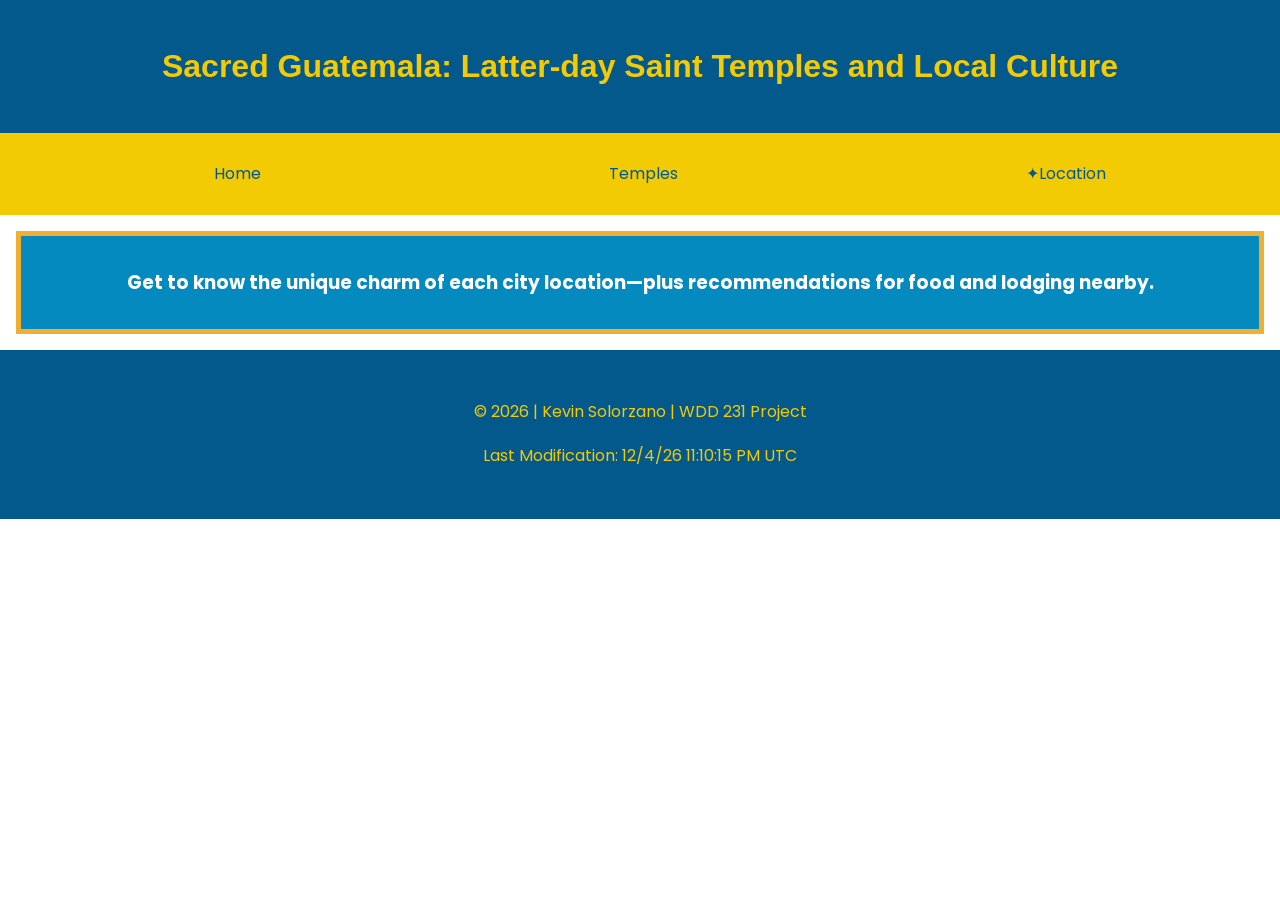
<file: final-project/locations.html>
<!DOCTYPE html>
<html lang="en">
<head>
    <meta charset="UTF-8">
    <meta name="viewport" content="width=device-width, initial-scale=1.0">
    <title>Sacred Guatemala: Latter-day Saint Temples and Local Culture</title>
    <meta 
        name="description"
        content="the Sacred Guatemala: Latter-day Saint Temples and Local Culture website is here to provide information on the lds temples and the local culture near this temples">
    <meta name="author" content="Kevin Solorzano">
    <link rel="preconnect" href="https://fonts.googleapis.com">
    <link rel="preconnect" href="https://fonts.gstatic.com" crossorigin>
    <link href="https://fonts.googleapis.com/css2?family=Cormorant+Garamond:ital,wght@0,500;1,500&family=Poppins:ital,wght@0,400;0,600;1,400&display=swap" rel="stylesheet">
    <link rel="stylesheet" href="styles/normalize.css">
    <link rel="stylesheet" href="styles/small.css">
    <link rel="stylesheet" href="styles/large.css">
    <link rel="icon" href="favicon.ico">
    <meta property="og:title" content="Directory">
    <meta property="og:type" content="website">
    <meta property="og:image" content="">
    <meta property="og:url" content="https://solok18.github.io/wdd231/final-project/index.html">
</head>
<body>
    <header>
        <h1>Sacred Guatemala: Latter-day Saint Temples and Local Culture</h1>
    </header>
    <button id="menu" title="Menu"></button>
    <nav class="navigation">
        <ul>
            <li><a href="index.html">Home</a></li>
            <li><a href="temples.html">Temples</a></li>
            <li><a href="locations.html" class="active">Location</a></li>
        </ul>
    </nav>
    <main class="locations-home">
        <section class="location-info">
            <h3>Get to know the unique charm of each city location—plus recommendations for food and lodging nearby.</h3>
        </section>
        <div id="locations">
            
            <!-- <div id="memberships"></div> -->
        </div>
        <dialog id="location-details"></dialog>
    </main>
    <footer>
        <p>
            &copy; <span id="currentyear"></span> | Kevin Solorzano | WDD 231 Project 
        </p>
        <p id="lastModified"></p>
    </footer>
    <script src="scripts/getdates.js" defer></script>
    <script src="scripts/hamburger.js" defer></script>
    <script src="scripts/location.js" type="module"></script>
    <script src="scripts/location-model.js" type="module"></script>
    <!-- <script src="scripts/weather.js" defer></script> -->
    <!-- <script src="scripts/forcast.js" defer></script> -->
</body>
</html>
</file>
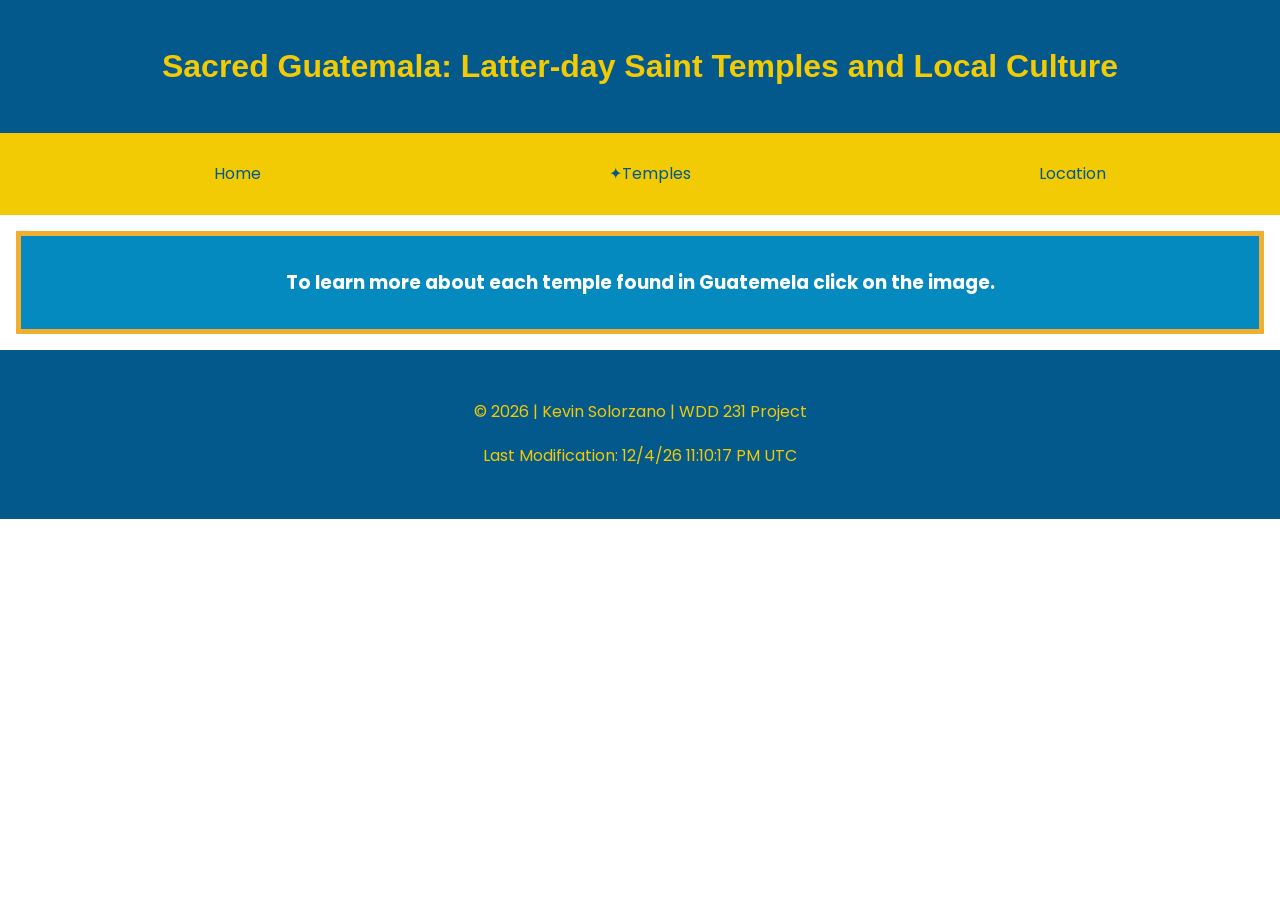
<file: final-project/temples.html>
<!DOCTYPE html>
<html lang="en">
<head>
    <meta charset="UTF-8">
    <meta name="viewport" content="width=device-width, initial-scale=1.0">
    <title>Sacred Guatemala: Latter-day Saint Temples and Local Culture</title>
    <meta 
        name="description"
        content="the Sacred Guatemala: Latter-day Saint Temples and Local Culture website is here to provide information on the lds temples and the local culture near this temples">
    <meta name="author" content="Kevin Solorzano">
    <link rel="preconnect" href="https://fonts.googleapis.com">
    <link rel="preconnect" href="https://fonts.gstatic.com" crossorigin>
    <link href="https://fonts.googleapis.com/css2?family=Cormorant+Garamond:ital,wght@0,500;1,500&family=Poppins:ital,wght@0,400;0,600;1,400&display=swap" rel="stylesheet">
    <link rel="stylesheet" href="styles/normalize.css">
    <link rel="stylesheet" href="styles/small.css">
    <link rel="stylesheet" href="styles/large.css">
    <link rel="icon" href="favicon.ico">
    <meta property="og:title" content="Directory">
    <meta property="og:type" content="website">
    <meta property="og:image" content="">
    <meta property="og:url" content="https://solok18.github.io/wdd231/final-project/index.html">
</head>
<body>
    <header>
        <h1>Sacred Guatemala: Latter-day Saint Temples and Local Culture</h1>
    </header>
    <button id="menu" title="Menu"></button>
    <nav class="navigation">
        <ul>
            <li><a href="index.html">Home</a></li>
            <li><a href="temples.html" class="active">Temples</a></li>
            <li><a href="locations.html">Location</a></li>
        </ul>
    </nav>
    <main class="temple-home">
        <section class="temple-info">
            <h3>To learn more about each temple found in Guatemela click on the image. </h3>
        </section>
        <div id="temples">
            
            <!-- <div id="memberships"></div> -->
        </div>
        <dialog id="location-details"></dialog>
    </main>
    <footer>
        <p>
            &copy; <span id="currentyear"></span> | Kevin Solorzano | WDD 231 Project 
        </p>
        <p id="lastModified"></p>
    </footer>
    <script src="scripts/getdates.js" defer></script>
    <script src="scripts/hamburger.js" defer></script>
    <script src="scripts/temple.js" type="module"></script>
    <script src="scripts/temple-model.js" type="module"></script>
    <!-- <script src="scripts/weather.js" defer></script> -->
    <!-- <script src="scripts/forcast.js" defer></script> -->
</body>
</html>
</file>
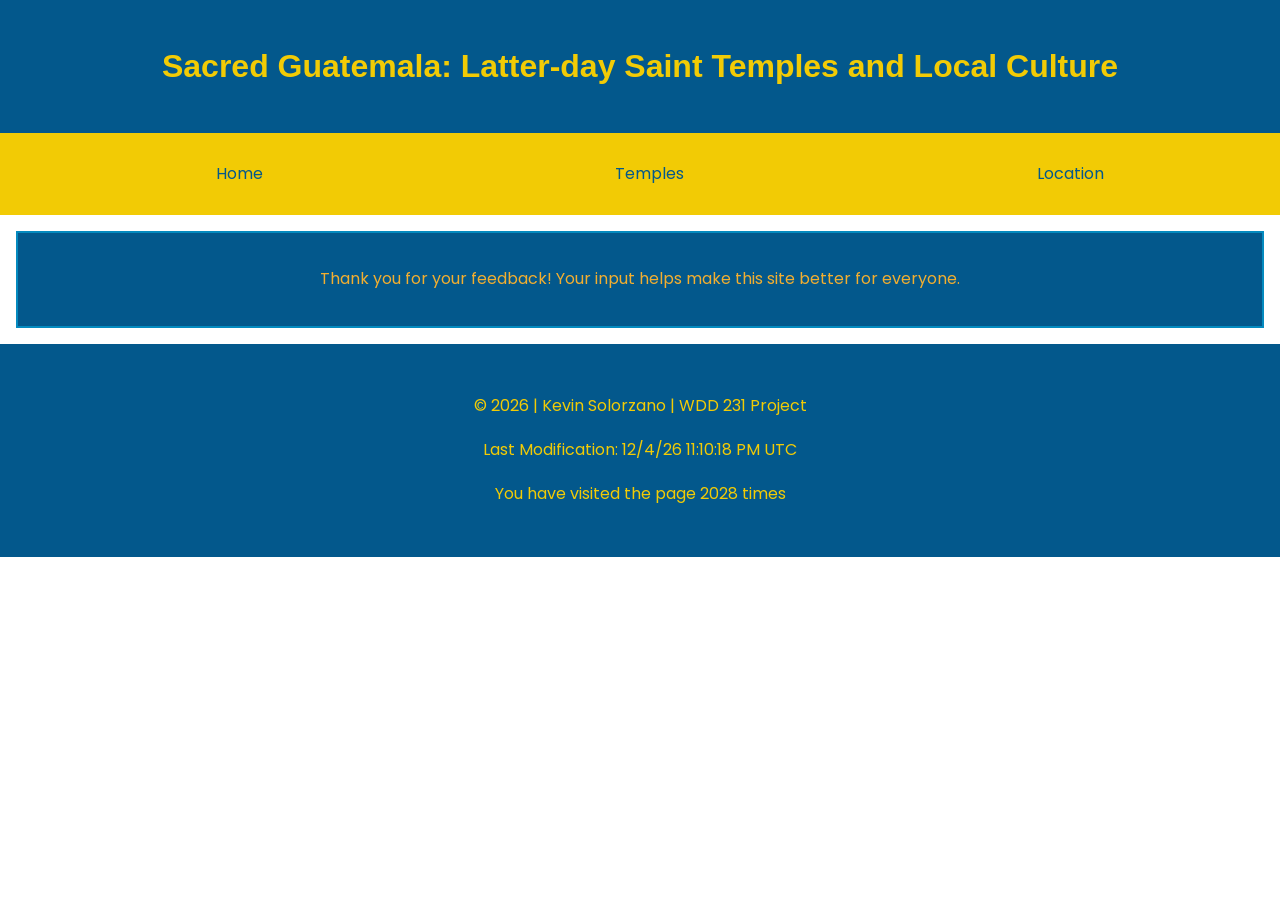
<file: final-project/thankyou.html>
<!DOCTYPE html>
<html lang="en">
<head>
    <meta charset="UTF-8">
    <meta name="viewport" content="width=device-width, initial-scale=1.0">
    <title>Sacred Guatemala: Latter-day Saint Temples and Local Culture</title>
    <meta 
        name="description"
        content="the Sacred Guatemala: Latter-day Saint Temples and Local Culture website is here to provide information on the lds temples and the local culture near this temples">
    <meta name="author" content="Kevin Solorzano">
    <link rel="preconnect" href="https://fonts.googleapis.com">
    <link rel="preconnect" href="https://fonts.gstatic.com" crossorigin>
    <link href="https://fonts.googleapis.com/css2?family=Cormorant+Garamond:ital,wght@0,500;1,500&family=Poppins:ital,wght@0,400;0,600;1,400&display=swap" rel="stylesheet">
    <link rel="stylesheet" href="styles/normalize.css">
    <link rel="stylesheet" href="styles/small.css">
    <link rel="stylesheet" href="styles/large.css">
    <link rel="icon" href="favicon.ico">
    <meta property="og:title" content="Directory">
    <meta property="og:type" content="website">
    <meta property="og:image" content="images/guatemala.webp">
    <meta property="og:url" content="https://solok18.github.io/wdd231/final-project/index.html">
</head>
<body>
    <header>
        <h1>Sacred Guatemala: Latter-day Saint Temples and Local Culture</h1>
    </header>
    <button id="menu" title="Menu"></button>
    <nav class="navigation">
        <ul>
            <li><a href="index.html">Home</a></li>
            <li><a href="temples.html">Temples</a></li>
            <li><a href="locations.html">Location</a></li>
        </ul>
    </nav>
    <main class="thanks">
        <section class="thank-you">
            <p>Thank you for your feedback! Your input helps make this site better for everyone.</p>
          </section>
          
    </main>
    <footer>
        <p>
            &copy; <span id="currentyear"></span> | Kevin Solorzano | WDD 231 Project 
        </p>
        <p id="lastModified"></p>
        <p id="pageCount"></p>
    </footer>
    <script src="scripts/getdates.js" defer></script>
    <script src="scripts/hamburger.js" defer></script>
    <script src="scripts/weather.js" defer></script>
    <script src="scripts/page-count.js" defer></script>
    <!-- <script src="scripts/forcast.js" defer></script> -->
</body>
</html>
</file>
<file: styles/small.css>
@import url('https://fonts.googleapis.com/css2?family=Forum&family=Playfair+Display&display=swap');

/*---------------------------- This will be what the site uses for ----------------------------*/
* {
    box-sizing: border-box;
    font-family: Forum, Halvetica, sans-serif;
    margin: 0;
    padding: 0;
}
:root{

    --primary-color: #3569A0;
    --secondary-color: #2273CA;
    --background-color: #3B5775;
}

body {
    color: #eee;
    text-align: center;
    
}
header {
    background: var(--primary-color);
    padding: 2rem;
    grid-column: 1/4;
    display: flex;
    align-items: center;
    justify-content: center;
    gap: 15px;
    padding: 10px;
}
header img {
    width: 80px;
    height: auto;
    aspect-ratio: 3/4;
    
}

header h2 {
    font-size: 1.5em;
}
/*---------------------------- MAIN BODY EDITS ----------------------------*/

main {
    
    display: grid;
    grid-template-columns: 1fr;
    text-align: center;
    color: #000;
}
main h2 {
    width: 100%;
    grid-column: 1/-1;
    color: #ffffff;
    background-color: var(--secondary-color);
    border-top-left-radius: 5px;
    border-top-right-radius: 5px;
    
}
main section{
    margin: 0.5rem;
    border: 2px solid var(--background-color);
    background-color: #ffffff;
    border-radius: 10px;
}
main .courseWork div {
    list-style-position: inside;
    justify-items: start;
    padding: 10px;
}
main .courseWork p {
    padding: 10px;
    text-align: left;
}
.caliState {
    width: 90%;
    height: auto;
    display: block;
    margin: auto;
    padding: 10px;
    aspect-ratio: 16/9;
    
}

/*---------------------------- Start of footer ----------------------------*/
footer {
    background: var(--primary-color);
    padding: 2rem;
    text-align: center;
    grid-column: 1/4;
    min-height: 100px;
    
}
/*---------------------------- Menu edits done here ----------------------------*/
#menu {
    font-size: 1.5rem;
    border: 0;
    background: none;
    position: absolute;
    top: 10px;
    right: 10px;
}

#menu::before {
    content: "☰";
    color: #eee;
}
#menu.open::before {
    content: "─";
}

nav {
    font-family: playfair Display, Halvatica, sans-serif;
}
.navig {
    display: none;
    flex-direction: column;
    list-style: none;
    background-color: var(--background-color);
    align-items: center;
}
.navig li {
    padding: .75rem;
}
.navig a {
    display: block;
    color: #eee;
    padding: 0.75rem;
    text-decoration: none;
    text-align: center;
    
}

.navig :hover {
	background-color: #f1e9e9;
	color: #6e0e0e;
	font-weight: 700;
}
.navig.open {
    display: flex;
}
.open a{
    display: block;
}
.navig a.active {
    font-weight: bold;
    color: #D9DFFA;
    border-bottom: 2px solid #D9DFFA;
 }

 /*---------------------------- Cards ----------------------------*/
 #course-list {
    display: flex;
    flex-wrap: wrap;
    justify-content: center;
    gap: 10px;
 }

 #course-list div {
    flex: 1 1  ;
    min-width: 200px;
    padding: 10px;
    border: 3px solid var(--background-color);
    text-align: center;
    border-radius: 10px;
 }
 .course-card {
    padding: 10px;
    margin: 5px;
    background-color: var(--background-color);
    color: #fff;
 }

 .completed {
    background-color: lightgreen;
    display: flex;
    color: #000;
 }

 .completed::before {
    content: "✔";
    color: green;
    margin-right: 5px;
    
 }

 #totalCredits{
    display: flex;
    justify-content: center;
 }

 /*---------------------------- button ----------------------------*/
 button {
    padding: 10px;
    margin: 10px;
    font-size: 20px;
    cursor: pointer;
    background-color: var(--primary-color);
    color: #fff;
    min-width: 150px;
 }

 /*---------------------------- Dialog ----------------------------*/
 #course-details {
    border: 2px solid var(--primary-color);
    background-color: var(--background-color);
    padding: 2rem;
    border-radius: 2px;
    /* width: 80%; */
    
    
 }

 ::backdrop {
    background-color: rgba(59, 87, 117, 0.5);
 }

 dialog button {
    position: absolute;
    top: 23px;
    right: 23px;
    padding: .5rem 1rem;
    border: 1px solid var(--secondary-color);
 }
</file>
<file: styles/larger.css>
@media (min-width: 640px) {
    main {
		grid-template-columns: 1fr 1fr;
	}

	main section:nth-child(4) {
		display: block;
	}

	main section:nth-child(5) {
		grid-column: span 2;
	}
     nav ul {
		display: flex;
	}
	#menu {
		display: none; /* hide hamburger button */
	}
	.navig {
        display: flex;
		flex-direction: row;
		justify-content: space-around;
	}

	.navig a {
		display: block;
		flex: 1 1 100%;
	}

	
}
</file>
<file: chamber/styles/small.css>
@import url('https://fonts.googleapis.com/css2?family=Montserrat:ital@0;1&family=Playfair+Display:ital@0;1&display=swap'); /* There is a parse error here but not sure why as this is exactly how it given from the google font webpage.*/


* {
  
    box-sizing: border-box;
}

:root{
    --primary-color: #3B6B2B;
    --secondary-color: #0F3303;
    --background-color: #D8EAD2;
}

body {
    font-family: "Playfair Display", Georgia, sans-serif;
    margin: 0;
  }

p {
    font-family: "Montserrat", Arial, sans-serif;
}

/*---------------- Here is where the menu will be edited --------------*/
nav {
    font-family: "Playfair Display", Helvetica, sans-serif;
}

/*----------- here will be the edits for the hero and call to action --------------*/

#menu {
    font-size: 1.5rem;
    border: 0;
    background: none;
    color: #ffffff;
    position: absolute;
    right: .05rem;
    top: 1rem;
}

#menu::before {
    content: "☰";
}
#menu.open::before {
    content: "─";
}
.navigation {
    display: flex;
    flex-direction: column;
    list-style: none;
    background-color: var(--secondary-color);
    color: #ffffff;
    
}


.navigation a {
    display: none;
    padding: 1rem;
    text-align: center;
    text-decoration: none;
    color: #ffffff;
}

.navigation a:hover{
    background-color: #E6B800;
    color: #ffff;
    font-weight: 700;
}


/*------------- here i get rid of the list dots on the left side  -------*/
nav ul {

    list-style-type: none;
    margin: 0;
    padding: 0;
    overflow: hidden;
}
nav li {
    text-align: left;
}

.open a{
    display: block;
}
/*--------------- This where to edit the image at the header and the header --------------*/

header {
    height: 150px;
    background-color: var(--primary-color);
    display: flex;
    align-items: center;
    justify-content: center;
    color: #fff;
    flex-direction: column; /* this is been use to stack h1 and h2 */
    width: 100%;
}
/*---------- this is to adjust the headers for <h> for now ---------*/
header h1 {
    margin: 0;
    text-align: center;
}

.hero {
    position: relative;
    max-width: 100%;

}
.hero img {
    width: 100%;
    max-width: 100%;
    height: auto;
    object-fit: cover;
}

.heroaction {
    position: absolute;
    top: 30px;
    left: 30px;
    background: var(--secondary-color);
    padding: 1.5rem;
    opacity: .80;
    border-radius: 10px;
}

.heroaction a {
    margin: 0;
    padding: .25rem;
    font-weight: 700;
    font-size: 1rem;
    font-family: Forum, Halvetica, sans-serif;
    color: #ffffff;
}
/*------------------ Spotlight  -------------*/

#spotlights {
    display: grid;
    grid-template-columns: repeat(auto-fit, minmax(250px, 1fr));
    gap: 5px;
    align-items: stretch;
    

    background-color: var(--background-color);
    font-family: Playfair Display, Halvetica, sans-serif;
}

#spotlights section {
    
    border: 1px solid var(--background-color);
    padding: 0.5rem;
    background-color: var(--secondary-color);
    color: #fff;
}
#spotlights img {
    border: 1px solid #fff;
    box-shadow: 0 0 10px #fff;
    background-color: #fff;
    width: 100%;
    max-width: 200px;
    height: 100px;
    margin-top: 10px;
}

#spotlights a {
    font-family: Playfair Display, Halvetica, sans-serif;
    font-size: clamp(0.9rem, 2vw, 1.2rem);
    color: var(--background-color);
    letter-spacing: 1.1pt;
}

#spotlights section > * {
    margin: 0.6rem;

}

/*------------------------ Weather EDITS -------------------------*/
#weather-card, #forecast {
  
    display: flex;
    justify-content: center;
    align-items: center;

    background-color: var(--background-color);
    font-family: Playfair Display, Halvetica, sans-serif;
}

#weather-card section {
    padding: 0.5rem;
    width: 200px;
    height: 250px;
}
#weather-card img {
    margin-top: 10px;
    
}

#weather-card a {
    font-family: Playfair Display, Halvetica, sans-serif;
    font-size: 1rem;
    color: #E6B800;
    letter-spacing: 1.1pt;
}
#weather-card span {
    font-family: Playfair Display, Halvetica, sans-serif;
}
#weather-card p{
    font-family: Playfair Display, Halvetica, sans-serif;
}

#weather-card section > * {
    margin: 0.6rem;

}

#forecast section {
    padding: 0.5rem;
    width: 200px;
    height: 250px;  
}
#forecast img {
    margin-top: 10px;
    
}

#forecast a {
    font-family: Playfair Display, Halvetica, sans-serif;
    font-size: 1rem;
    color: #E6B800;
    letter-spacing: 1.1pt;
}
#forecast span {
    font-family: Playfair Display, Halvetica, sans-serif;
}
#forecast p{
    font-family: Playfair Display, Halvetica, sans-serif;
}

#forecast section > * {
    margin: 0.6rem;

}
/*------------------ here i edit the footer of the webpage  -------------*/
footer {
    margin: auto;
    background-color: var(--primary-color);
    text-align: center;
    color: #fff;
    padding: 10px;
    min-height: 80px ;
    
    
    
}

/*---------------- here is to edit the main list  ---------------------*/


main h2 {
    width: 100%;
    grid-column: 1/-1;
    color: #fff;
    background-color: var(--secondary-color);
    
}
main hr {
    width: 90%;
    border-color: var(--secondary-color);
    grid-column: 1/-1;
  }

main {
    margin: 0 auto;
    display: grid;
    grid-template-columns: 1fr;
    text-align: center;
}
main section{
    margin: 0.5rem;
    border: 1px solid var(--secondary-color);
    
    background-color: var(--background-color);
    border-radius: 8px;
    
}

section h3 {
    margin: auto;
    width: 100%;
    padding-top: 10px;
    padding-bottom: 10px;
    border-top-right-radius: 8px;
    border-top-left-radius: 8px;
    
}

/*------------------------ Directory page edits ----------------------*/

.directory {
    margin: 0 auto;
    padding: 0.5rem;
    background-color: #fff;
    font-family: "Playfair Display", Helvetica, sans-serif;
    
}

.directory section {
    border: 1px solid var(--secondary-color);
    padding: 0.5rem;
    background-color: var(--background-color);
    color: #000;
}

#members {
    display: grid;
    grid-template-columns: repeat(auto-fit, minmax(250px, 1fr));
    align-items: stretch;
    grid-column: 1 / 3;
}

#members img{
    border: 1px solid #fff;
    box-shadow: 0 0 10px #fff;
    background-color: #fff;
    width: 200px;
    height: 100px;
    margin-top: 10px;
}
#members a {
    font-family: "Playfair Display"
, Helvetica, sans-serif;
    font-size: 1rem;
    color: var(--primary-color);
    letter-spacing: 1.1pt;
}

#members section > * {
    margin: 0.6rem;

}

/*=== Grid ===*/
#members.grid {
    display: grid;
    grid-template-columns: repeat(auto-fit, minmax(250px, 1fr));
    gap: 1rem
    
}

#members.list {
    display: flex;
    flex-direction: column;
    align-items: center;
    
}

#members.list section {
    width: 90%;
    text-align: left;
}

.viewStyle button {
    border: 1px solid var(--secondary-color);
    padding: 1rem;
    margin: 1rem;
    background-color: var(--primary-color);
    color: #fff;
    border-radius: 6px;
    cursor: pointer;
    transition: all .03s ease-in-out;
    
}

/*--------------------------- FORM LAYOUT ---------------------------*/
.form {
    display: grid;
    grid-template-columns: 1fr;
    gap: 10px;
    padding: 25px;
}
.cwf1 {
    grid-row:1/5 ;
    grid-column: 1/3;
}
.membership {
    grid-column: 1/2;
    
}
.cwf1 fieldset {
    margin: 2rem 0;
    border: 1px solid #5a5a5a;
    border-radius: 6px;
    padding: .5rem 2%;
    text-align: left;
}

.cwf1 legend {
    color: #445ba9;
    padding: 0 .5rem;
}

.cwf1 label {
    display: block;
    padding-top: 1rem;
    color: #9c2c13;
    font-size: .9rem;
}

.cwf1 div {
    padding-top: 1rem;
    color: #445ba9;
    font-size: .9rem;
}

.cwf1 input[type="text"],
.cwf1 input[type="password"],
.cwf1 input[type="email"], 
.cwf1 input[type="tel"]
{
    display: block;
    border: solid 1px #999;
    border-radius: 6px;
    padding: .75rem;
    color: #555;
    width: 100%;
    max-width: 400px;
    appearance: none;
}
.cwf1 textarea {
    display: block;
    border: solid 1px #999;
    border-radius: 6px;
    padding: .75rem;
    color: #555;
    width: 100%;
    max-width: 400px;
    appearance: none;
    
}
.cwf1 div {
    font-size: .9rem;
}

.cwf1 input[type="submit"]
{
    border: none;
    background-image: linear-gradient(var(--background-color), var(--secondary-color)) ;
    color: #ffffff;
    border-radius: 6px;
    padding: .8rem;
    width: 96%;
    max-width: 400px;
    margin: -1rem 2% 2rem 2%;
}

.cwf1 input:required {
    border-right: solid 8px red;
}

.cwf1 input:required:valid {
    border-right: solid 8px green;
}

.cwf1 #rate{
    width: 95%;
    max-width: 400px;
}

.cwf1 #rangevalues {
    display: flex;
    margin: 0 0 0 5px;
    width: 100%;
    max-width: 400px;
}

.cwf1 #rangevalues option {
    flex: 1 1 auto;
}

.cwf1 #password:valid  {
    background-color: #bed;
}

.cwf1 #password:invalid {
    background-color: #fff0f3;
    /* animation: shaketext 500ms; */
}

@keyframes shaketext {
    25% {
        transform: translateX(3px);
    }
    50% {
        transform: translateX(-3px);
    }
    75% {
        transform: translateX(3px);
    }
}



/* ===== Memberships ===== */

#memberships {
    background-color: white;
    border: none;
    padding: 25px;
    width: 100%;
    grid-row: 5/6;
    grid-column: 1/3;

    transform: scale(0);
    animation: scaleUp 1s ease-out forwards;
}

@keyframes scaleUp {
    from{
        transform: scale(0);
    }
    to{
        transform: scale(1);
    }
}

#memberships h2 {
    display: block;
    visibility: visible;
 }

/* ===== THANK YOU ===== */
.thankyou p{
    grid-column: 1/3;
    text-align: left;
    margin: 50px;
    
}

dialog {
    text-align: left;
}
dialog h2 {
    text-align: center;
}

/*----------------------- DISCOVER -----------------------*/
#areas {
    display: grid;
	grid-template-columns: 1fr;
	grid-column:1/2 ;
    justify-content: center;
}
.are-card {
    width: 100%;
    height: auto;
    padding: 1rem;
    overflow: hidden;

}
.area-card img {
    width: 100%;
    height: auto;
    max-width: 600px;
    object-fit: cover;
    border-radius: 8px;
    aspect-ratio: 3/2;
}

.area-card {
    font-size: 1rem;
    margin-bottom: 0.5rem;
    line-height: 1.2;

    text-align: center;
}

.area-card h2 {
    padding: 1rem ;
    font-size: clamp(1.2rem, 5vw, 1.5rem);
}

.area-card button {
    margin: 1rem;
    padding: .5rem;
    cursor: pointer;
}

.active::before {
    content: "✦";
}
</file>
<file: chamber/styles/large.css>
@media only screen and (min-width: 640px) {
	/* MENU
	 */
	.home {
		grid-template-columns: 1fr 1fr 1fr;
	}
	
    .home section:nth-child(5) {
		grid-column: span 3;
	}
    .hero{
        grid-column: 1/4;
		margin: 0;
		padding: 0;
		width: 100%;
    }
	.call-to-action{
		grid-column: 1/3;
	}

    nav ul {
		display: flex;
		
		
	}
	/* nav ul li {
		flex: 1 1 100%;
	} */
	#menu {
		display: none; /* hide hamburger button */
	}
	.light-dark {
		right: 1rem;
		top: 5rem;

	}
	.navigation {
		flex-direction: row;
		justify-content: space-around;
	}

	.navigation a {
		display: block;
		flex: 1 1 100%;
	}

	main {
		display: grid;
		grid-template-columns: 1fr 1fr;
	}
	/*--------------------------- FORM LAYOUT ---------------------------*/
	.form {
		display: grid;
		grid-template-columns: 1fr 1fr;
		grid-template-rows: auto;
		gap: 10px;
	}
	.cwf1 {
		grid-row:1/5 ;
		grid-column: 1/2;
	}
	
	 /* ===== Memberships ===== */
	#memberships {
		grid-column: 2/3;
		grid-row: 1/5;
	}

	#memberships section {
		margin-bottom: 50px;
	}
	/*----------------------- DISCOVER -----------------------*/
	#areas {
		display: grid;
		grid-template-columns: 1fr 1fr 1fr 1fr;
		grid-column:1/3 ;
		justify-content: center;
	}
	.area-card img {
		width: 100%;
		height: auto;
		max-width: 600px;
		object-fit: cover;
		border-radius: 8px;
		aspect-ratio: 3/2;
	}

	.area-card img:hover {
		opacity: 0.7;
	}
	
}
</file>
<file: final-project/styles/small.css>
/*------------------------------ HTML EDIT ------------------------------*/
*{
    box-sizing: border-box;
    font-family: "Poppins",sans-serif;
    /* margin: 0;
    padding: 0; */
}
:root{
    --primary-color: #03588c;
    --secondary-color: #f2cb05;
    --accent1-color: #048abf;
    --accent2-color: #f2ae30;

    --heading-font: "Cormoeant Garamond", Helvetica, sans-serif;
    --paragraph-font: "Poppins", Helvetica, sans-serif;
}
/*------------------------------ BODY ------------------------------*/

/*------------------------------ HEADER ------------------------------*/
header {
    background-color: var(--primary-color);
    text-align: center;
}
header h1{
    padding: 3rem;
    color: var(--secondary-color);
    font-family: var(--heading-font);
    margin: 0;
}
/*=========== MENU ===========*/
#menu {
    font-size: 1.5rem;
    border: 0;
    background: none;
    color: #fff;
    position: absolute;
    top: 10px;
    right: 20px;
}
#menu::before{
    content: "☰";
}
#menu.open::before {
    content: "✕";
}
.navigation.open {
    display: flex;
}
.open a {
    display: block;
}
.active::before {
    content: "✦";
}
/*------------------------------ NAVIGATION ------------------------------*/
.navigation {
    display: none;
    flex-direction: column;
    background-color: var(--secondary-color);
}
.navigation ul{
    list-style: none;
}
.navigation li {
    flex: 1 1 auto;
}

.navigation a{
    display: block;
    color: var(--primary-color);
    padding: 1rem;
    text-decoration: none;
    text-align: center;
}

nav a:hover{
    text-decoration: overline;
}
/*------------------------------ MAIN ------------------------------*/
.home {
    display: grid;
    grid-template-columns: 1fr 1fr;
}

/* .home section {
    grid-column: 1/3;
} */
.hero{
    grid-column: 1/3;
}
.hero-image {
    width: 100%;
    height: auto;
    padding: 0;
}
/*=========== HOME CARDS ===========*/
.cultureCard, .weather, .forecastTomorrow, .templeCard {
    border: 3px solid var(--secondary-color);
    border-radius: 5px;
    margin: 1rem;
    background-color: var(--primary-color);
    color: #fff;
    grid-column: 1/3;
}
.cultureCard h2, .weather h2, .forecastTomorrow h2, .templeCard h2 {
    background-color: var(--accent2-color);
    color: var(--primary-color);
    text-align: center;
    font-family: var(--heading-font);
    padding: 1rem;
}

.cultureCard p{
    padding-left: 20px;
    font-style: italic;
}
.templeCard p{
    padding-left: 20px;
    font-style: italic;
}
.weather{
    text-align: center;
}
.weather img{
    align-items: center;
    justify-content: center;
}

/*------------------------------ FOOTER -------------------------------*/
footer{
    background-color: var(--primary-color);
    padding: 2rem;
    text-align: center;
    color: var(--secondary-color);
    min-height: 100px;
}
/*------------------------------ TEMPLE MAIN ------------------------------*/
.temple-info{
    border: 5px solid var(--accent2-color);
    margin: 1rem;
    padding: 1rem;
    background-color: var(--accent1-color);
    color: #fff;
}
.temple-info h3{
    text-align: center;
    padding: .05rem;
}


/*========= CARD =========*/
#temples {
    display: flex;
    flex-direction: column;
    width: 100%;
    margin: 0 auto;
    justify-content: center;
}

#temples section{
    /* border:  2px solid var(--accent1-color); */
    margin: 1rem;
    padding: 1rem;
    /* background-color: var(--secondary-color); */
    /* color: var(--primary-color); */
    /* width: 90%; */
    /* max-width: 500px; */
    height: auto;
    align-content: center;
}

#temples img {
    width: 100%;
    /* max-width: 500px; */
    /* height: auto; */
    aspect-ratio: 3/2;
    object-fit: cover;
}
#temples h3, p, img {
    padding: 5px;
}

#temples h3 {
    font-family: var(--heading-font);
}

#location-details{
    background-color: var(--primary-color);
    color: var(--secondary-color);
}
#location-details h2{
    font-family: var(--heading-font);
}
#location-details p{
    font-style: italic;
}
#closeModal {
    background: var(--accent2-color);
}
/*------------------------------ LOCATION MAIN ------------------------------*/

#locations {
    display: flex;
    flex-direction: column;
    width: 100%;
    margin: 0 auto;
    justify-content: center;
}

#locations section{
    border:  2px solid var(--accent1-color);
    margin: 1rem;
    padding: 1rem;
    background-color: var(--primary-color);
    color: var(--accent2-color);
    /* width: 90%; */
    max-width: 500px;
    /* height: auto; */
    text-align: center;
}

/* #locations img {
    width: 100%;
    max-width: 500px;
    height: auto;
} */

.more-info{
    padding: 10px;
    border-radius: 10px;
    background: var(--secondary-color);
    color: var(--primary-color);
    
}
.location-info{
    border: 5px solid var(--accent2-color);
    margin: 1rem;
    padding: 1rem;
    background-color: var(--accent1-color);
    color: #fff;
}
.location-info h3, .location-info div{
    text-align: center;
    padding: .05rem;
}
/*------------------------------ FORM ------------------------------*/
.feedback a{
    text-align: center;
    color: #fff;
    text-decoration: underline;
}

.form {
    display: grid;
    grid-template-columns: 1fr;
    gap: 10px;
    padding: 25px;
}
.cwf1 {
    grid-row:1/5 ;
    grid-column: 1/3;
}
.cwf1 fieldset {
    margin: 2rem 0;
    border: 1px solid #5a5a5a;
    border-radius: 6px;
    padding: .5rem 2%;
    text-align: left;
}

.cwf1 legend {
    color: #445ba9;
    padding: 0 .5rem;
}

.cwf1 label {
    display: block;
    padding-top: 1rem;
    color: #9c2c13;
    font-size: .9rem;
}

.cwf1 div {
    padding-top: 1rem;
    color: #445ba9;
    font-size: .9rem;
}

.cwf1 input[type="text"],
.cwf1 input[type="email"] 
{
    display: block;
    border: solid 1px #999;
    border-radius: 6px;
    padding: .75rem;
    color: #555;
    width: 100%;
    max-width: 400px;
    appearance: none;
}
.cwf1 textarea {
    display: block;
    border: solid 1px #999;
    border-radius: 6px;
    padding: .75rem;
    color: #555;
    width: 100%;
    max-width: 400px;
    appearance: none;
    
}
.cwf1 div {
    font-size: .9rem;
}

.cwf1 input[type="submit"]
{
    border: none;
    color: #ffffff;
    background-color: var(--accent1-color);
    border-radius: 6px;
    padding: .8rem;
    width: 96%;
    max-width: 400px;
    margin: -1rem 2% 2rem 2%;
}

.cwf1 input:required {
    border-right: solid 8px red;
}

.cwf1 input:required:valid {
    border-right: solid 8px green;
}

.cwf1 #rangevalues option {
    flex: 1 1 auto;
}

/* ===== THANK YOU ===== */

.thank-you {
    border:  2px solid var(--accent1-color);
    margin: 1rem;
    padding: 1rem;
    background-color: var(--primary-color);
    color: var(--accent2-color);
    /* width: 90%; */
    /* max-width: 500px; */
    /* height: auto; */
    text-align: center;
}
</file>
<file: final-project/styles/large.css>
@media only screen and (min-width: 640px){
    /*------------------------------ HTML EDIT ------------------------------*/
    /*------------------------------ BODY ------------------------------*/
    /*------------------------------ HEADER ------------------------------*/
    /*========= MENU =========*/
    #menu {
        display: none;
    }
    /*------------------------------ NAVIGATION ------------------------------*/
    nav ul {
        list-style: none;
        display: flex;
    }
    .navigation {
        display: flex;
        /* flex-direction: row; */
        list-style: none;
    }
    .navigation a {
        display: block;
        flex: 1 1 100%;
        text-decoration: none;
        
    }

    .cultureCard {
        grid-column: 1/2;
    }
    
    .weather{
        grid-column: 2/3;
    }
    /*------------------------------ MAIN ------------------------------*/
    /*------------------------------ FOOTER ------------------------------*/
    /*------------------------------ TEMPLE MAIN ------------------------------*/
    #temples {
        display: flex;
        flex-direction: row;
        flex-wrap: wrap;
        justify-content: center;
    }
    /* #temples section {
        width: 100%;
    } */
    /*------------------------------ LOCATION MAIN ------------------------------*/

    #locations {
        display: flex;
        flex-direction: row;
        flex-wrap: wrap;
        justify-content: center;
    }
    #locations section {
        width: 1000px;
    }
}
</file>
<file: styles/prophets.css>
@import url('https://fonts.googleapis.com/css2?family=Forum&family=Playfair+Display&display=swap');
body {
  font-size: 16px;
  font-family: Playfair, Arial, Helvetica, sans-serif;
}

header,
main,
footer {
    margin: 1rem;
    position: relative;
}
div {
    display: grid;
    grid-template-columns: repeat(auto-fit, minmax(400px, 1fr));
}

h1 {
    color: #272f97;
    border-bottom: 3px solid #9ccbdd;
    text-align: center;
  
}

h2 {
    color: rgb(0, 13, 128);
    margin: 10px;
}

h3 {

    color: #000;
    font-size: small;
    margin-top: -5px;
}

section {
    margin: 0.25rem;
    padding: 0.35rem;
    background-color: #90d2f8a6;
    border: 1px solid #bbb;
    display: flex;
    flex-direction: column;
    align-items: center;
}


img {
    width: auto;
	max-width: 325px;
    box-shadow: 0 0 30px #414141;
    height: 300px;
    margin-bottom: 10px;
    
}

li > img {
    width: auto;
    height: 30px;
}

footer {
    border-top: 1px solid #555;
    padding: 20px;
    text-align: center;
    color: #272f97;
}
</file>
<file: chamber/styles/medium.css>
@media only screen and (min-width: 320px) {
    #areas {
        display: grid;
        grid-template-columns: 1fr 1fr;
        grid-column:1/3 ;
        justify-content: center;
    }
    .are-card {
        width: 100%;
        height: auto;
        padding: 1rem;
        overflow: hidden;
    }

    .area-card img {
        width: 100%;
        height: auto;
        max-width: 600px;
        object-fit: cover;
        border-radius: 8px;
        aspect-ratio: 3/2;
    }
}
</file>
<file: final-project/styles/guatemala-tempes-site-plan.css>
@import url('https://fonts.googleapis.com/css2?family=Cormorant+Garamond:ital,wght@0,500;1,500&family=Poppins:ital,wght@0,400;0,600;1,400&display=swap');



:root {
    --primary-color: #03588C  ;
    --secondary-color: #F2CB05;
    --accent1-color: #048abf;
    --accent2-color: #F2AE30;
  
    --heading-font: "Cormorant Garamond";
    --paragraph-font: "Poppins", Helvetica, sans-serif;
  
    --headline-color-on-white: #03588C; 
    --headline-color-on-color: #F2cb05 ; 
    --paragraph-color-on-white: #000000; 
    --paragraph-color-on-color: #F2cb05; 
    --paragraph-background-color: #03588c;

  }

  body {
    max-width: 960px;
    margin: 0 auto;
    padding: 4em;
    font-size: 18px;
    text-align: center;
  }
  img {
    display: block;
    margin: 0 auto;
    max-width: 600px;
  }
  h1, h2, h3, h4, h5, h6 {
    font-family: var(--heading-font);
    color: var(--headline-color-on-white);
  }
  h2 {
    text-align: center;
  }
  hr {
    height: 3px;
    margin: 35px 0;
    background: var(--accent1-color);
  }
  header {
    padding: 1em;
    text-align: center;
    color: var(--headline-color-on-color);
    background-color: var(--paragraph-background-color);
  }
  header > h1, header > h2 {
    color: var(--headline-color-on-color);
  }
  p {
    font-family: var(--paragraph-font);
    color: var(--paragraph-color-on-white);
    padding: 1em;
  }
  .colors {
    width: 100%;
    min-width: 350px;
    margin: 30px auto;
    text-align: center;
  }
  .colors th {
    background-color: #999;
  }
  .colors td{
    width: 25%;
    height: 3em;
  }
  .primary {
    background-color: var(--primary-color);
    color: #fff;
  }
  .secondary {
    background-color: var(--secondary-color);
  }
  .accent1 {
    background-color: var(--accent1-color);
  }
  .accent2{
    background-color: var(--accent2-color);
  }
  p.colored {
    background-color: var(--paragraph-background-color);
    color: var(--paragraph-color-on-color);
  }
</file>
